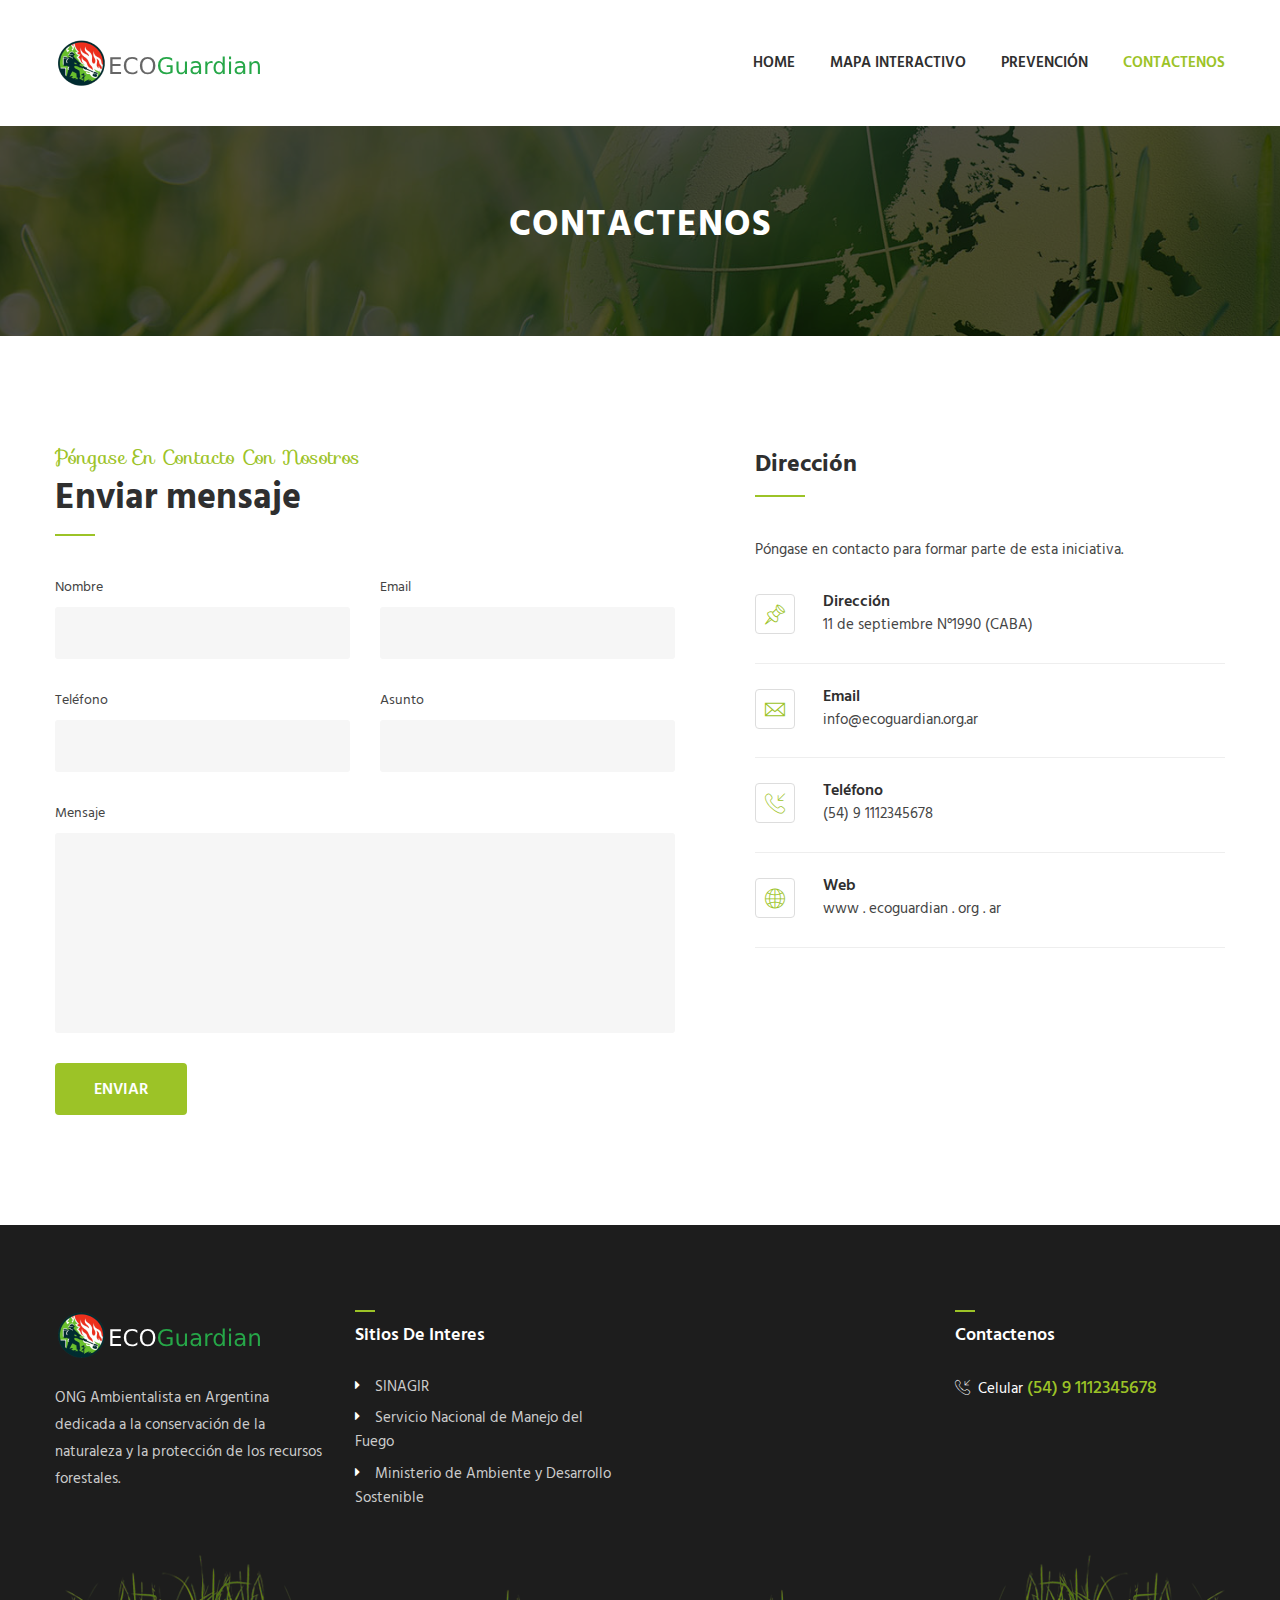
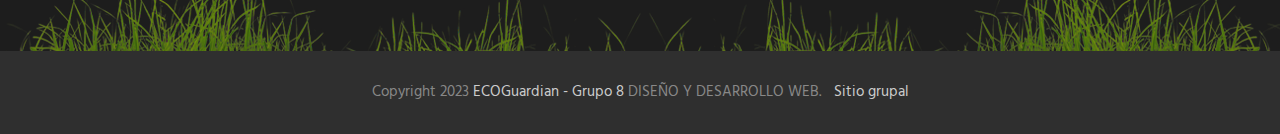
<file: contact.html>
<!DOCTYPE html>
<html>

<head>
<meta charset="utf-8">
<title>ECOGuardian - Concientizaci&oacute;n sobre Incendios Forestales</title>
<link href="css/bootstrap.css" rel="stylesheet">
<link href="css/style.css" rel="stylesheet">
<link href="css/responsive.css" rel="stylesheet">

<link rel="shortcut icon" href="images/favicon.png" type="image/x-icon">
<link rel="icon" href="images/favicon.png" type="image/x-icon">

<meta http-equiv="X-UA-Compatible" content="IE=edge">
<meta name="viewport" content="width=device-width, initial-scale=1.0, maximum-scale=1.0, user-scalable=0">
<!--[if lt IE 9]><script src="https://cdnjs.cloudflare.com/ajax/libs/html5shiv/3.7.3/html5shiv.js"></script><![endif]-->
<!--[if lt IE 9]><script src="js/respond.js"></script><![endif]-->
</head>

<body>

<div class="page-wrapper">
 	
    <div class="preloader"></div>
 	
    <header class="main-header">
    	<div class="main-box">
        	<div class="auto-container">
            	<div class="outer-container clearfix">
                    <div class="logo-box">
                        <div class="logo"><a href="index.html"><img src="images/logoeco.png" alt=""></a></div>
                    </div>
                    
                    <div class="nav-outer clearfix">
                        <nav class="main-menu">
                            <div class="navbar-header">
                                <button type="button" class="navbar-toggle" data-toggle="collapse" data-target=".navbar-collapse">
                                    <span class="icon-bar"></span>
                                    <span class="icon-bar"></span>
                                    <span class="icon-bar"></span>
                                </button>
                            </div>
                            
                            <div class="navbar-collapse collapse clearfix">
                                <ul class="navigation clearfix">
                                    <li><a href="index.html">Home</a></li>
                                    <li><a href="mapa.html">Mapa Interactivo</a></li>
                                    <li><a href="prevencion.html">Prevenci&oacute;n</a></li>
                                   	<li class="current"><a href="contact.html">Contactenos</a></li>
                                 </ul>
                            </div>
                        </nav>
                        
                    </div>
                    
            	</div>    
            </div>
        </div>
    
    </header>
    
    <section class="page-title" style="background-image:url(images/background/5.jpg);">
    	<div class="auto-container">
        	<div class="inner-box">
                <h1>CONTACTENOS</h1>
            </div>
        </div>
    </section>
    
    <section class="contact-section">
    	<div class="auto-container">
        	<div class="row clearfix">
            	
                <div class="form-column col-md-7 col-sm-12 col-xs-12">
                	<div class="column-inner">
                        <div class="sec-title">
                            <div class="title">P&oacute;ngase en contacto con nosotros</div>
                            <h2>Enviar mensaje</h2>
                        </div>
                    
                        <div class="contact-form ">
                            <form method="post" action="#" id="contact-form">
                                <div class="row clearfix">
                                    <div class="col-md-6 col-sm-6 col-xs-12 form-group">
                                        <label>Nombre</label>
                                        <input type="text" name="username" placeholder="" required>
                                    </div>
    
                                    <div class="col-md-6 col-sm-6 col-xs-12 form-group">
                                        <label>Email</label>
                                        <input type="email" name="email" placeholder="" required>
                                    </div>
                                    
                                    <div class="col-md-6 col-sm-6 col-xs-12 form-group">
                                        <label>Tel&eacute;fono</label>
                                        <input type="text" name="phone" placeholder="" required>
                                    </div>
                                    
                                    <div class="col-md-6 col-sm-6 col-xs-12 form-group">
                                        <label>Asunto</label>
                                        <input type="text" name="subject" placeholder="" required>
                                    </div>
    
                                    <div class="col-lg-12 col-md-12 col-sm-12 col-xs-12 form-group">
                                        <label>Mensaje</label>
                                        <textarea name="message" placeholder=""></textarea>
                                    </div>
    
                                    <div class="col-lg-12 col-md-12 col-sm-12 col-xs-12 form-group">
                                        <button class="theme-btn btn-style-two" type="submit" name="submit-form">enviar</button>
                                    </div>
    
                                </div>
                            </form>
    
                        </div>
                    </div>
                </div>
                
                <div class="info-column col-md-5 col-sm-12 col-xs-12">
                	<h2>Direcci&oacute;n</h2>
                    <div class="text">P&oacute;ngase en contacto para formar parte de esta iniciativa.</div>
                    <ul class="list-style-one">
                    	<li>
                        	<span class="icon flaticon-pin"></span>
                            <h3>Direcci&oacute;n</h3>
                            <div class="text-info">11 de septiembre N°1990 (CABA)</div>
                        </li>
                        <li>
                        	<span class="icon flaticon-e-mail-envelope"></span>
                            <h3>Email</h3>
                            <div class="text-info">info@ecoguardian.org.ar</div>
                        </li>
                        <li>
                        	<span class="icon flaticon-technology-1"></span>
                            <h3>Tel&eacute;fono</h3>
                            <div class="text-info">(54) 9 1112345678</div>
                        </li>
                        <li>
                        	<span class="icon flaticon-earth-grid-symbol"></span>
                            <h3>Web</h3>
                            <div class="text-info">www . ecoguardian . org . ar</div>
                        </li>
                    </ul>
                </div>
                
            </div>
        </div>
    </section>
    
    <footer class="main-footer">
    	<div class="auto-container">
        
            <div class="widgets-section">
            	<div class="row clearfix">
                
                	<div class="big-column col-md-6 col-sm-12 col-xs-12">
                    	<div class="row clearfix">
						
                        	<div class="footer-column col-md-6 col-sm-6 col-xs-12">
                            	<div class="footer-widget logo-widget">
                                	<div class="footer-logo"><figure><a href="index.html"><img src="images/logoeco-footer.png" alt=""></a></figure></div>
                                    <div class="widget-content">
                                    	<div class="text">ONG Ambientalista en Argentina dedicada a la conservación de la naturaleza y la protección de los recursos forestales.</div>
									</div>
                                </div>
                            </div>
                        
                        	<div class="footer-column col-md-6 col-sm-6 col-xs-12">
                            	<div class="footer-widget links-widget">
                                	<h2>Sitios de Interes</h2>
                                    <ul class="links">
                                    	<li><a href="https://www.argentina.gob.ar/sinagir/incendio-forestal" target="_blank">SINAGIR</a></li>
                                        <li><a href="https://www.argentina.gob.ar/ambiente/manejo-del-fuego" target="_blank">Servicio Nacional de Manejo del Fuego</a></li>
                                        <li><a href="https://www.argentina.gob.ar/ambiente" target="_blank">Ministerio de Ambiente y Desarrollo Sostenible</a></li>
                                    </ul>
                                </div>
                            </div>
                        
                        </div>
                    </div>
                    
                	<div class="big-column col-md-6 col-sm-12 col-xs-12">
                    	<div class="row clearfix">
						
                        	<div class="footer-column col-md-6 col-sm-6 col-xs-12"></div>
                        
                        	<div class="footer-column col-md-6 col-sm-6 col-xs-12">
                            	<div class="footer-widget contact-widget">
                                	<h2>Contactenos</h2>
                                    <div class="contact-number"><span class="flaticon-technology-1"></span>&ensp;Celular <span class="number"> (54) 9 1112345678</span></div>
                                </div>
                            </div>
                        
                        
                        </div>
                    </div>
                    
                </div>
            </div>
            
        </div>
        
        <div class="footer-bottom">
            <div class="auto-container">
                <div class="copyright">Copyright 2023 <span>ECOGuardian - Grupo 8</span> DISE&Ntilde;O Y DESARROLLO WEB.</div>
                <a href="https://mtoschiuade.github.io/sitioequipo4/" target="_blank">Sitio grupal</a>
            </div>
        </div>
        
    </footer>
    
</div>

<div class="scroll-to-top scroll-to-target" data-target="html"><span class="fa fa-arrow-up"></span></div>

<script src="js/jquery.js"></script> 
<script src="js/bootstrap.min.js"></script>
<script src="js/jquery.fancybox.pack.js"></script>
<script src="js/jquery.fancybox-media.js"></script>
<script src="js/owl.js"></script>
<script src="js/wow.js"></script>
<script src="js/appear.js"></script>
<script src="js/validate.js"></script>
<script src="js/script.js"></script>

</body>

</html>
</file>
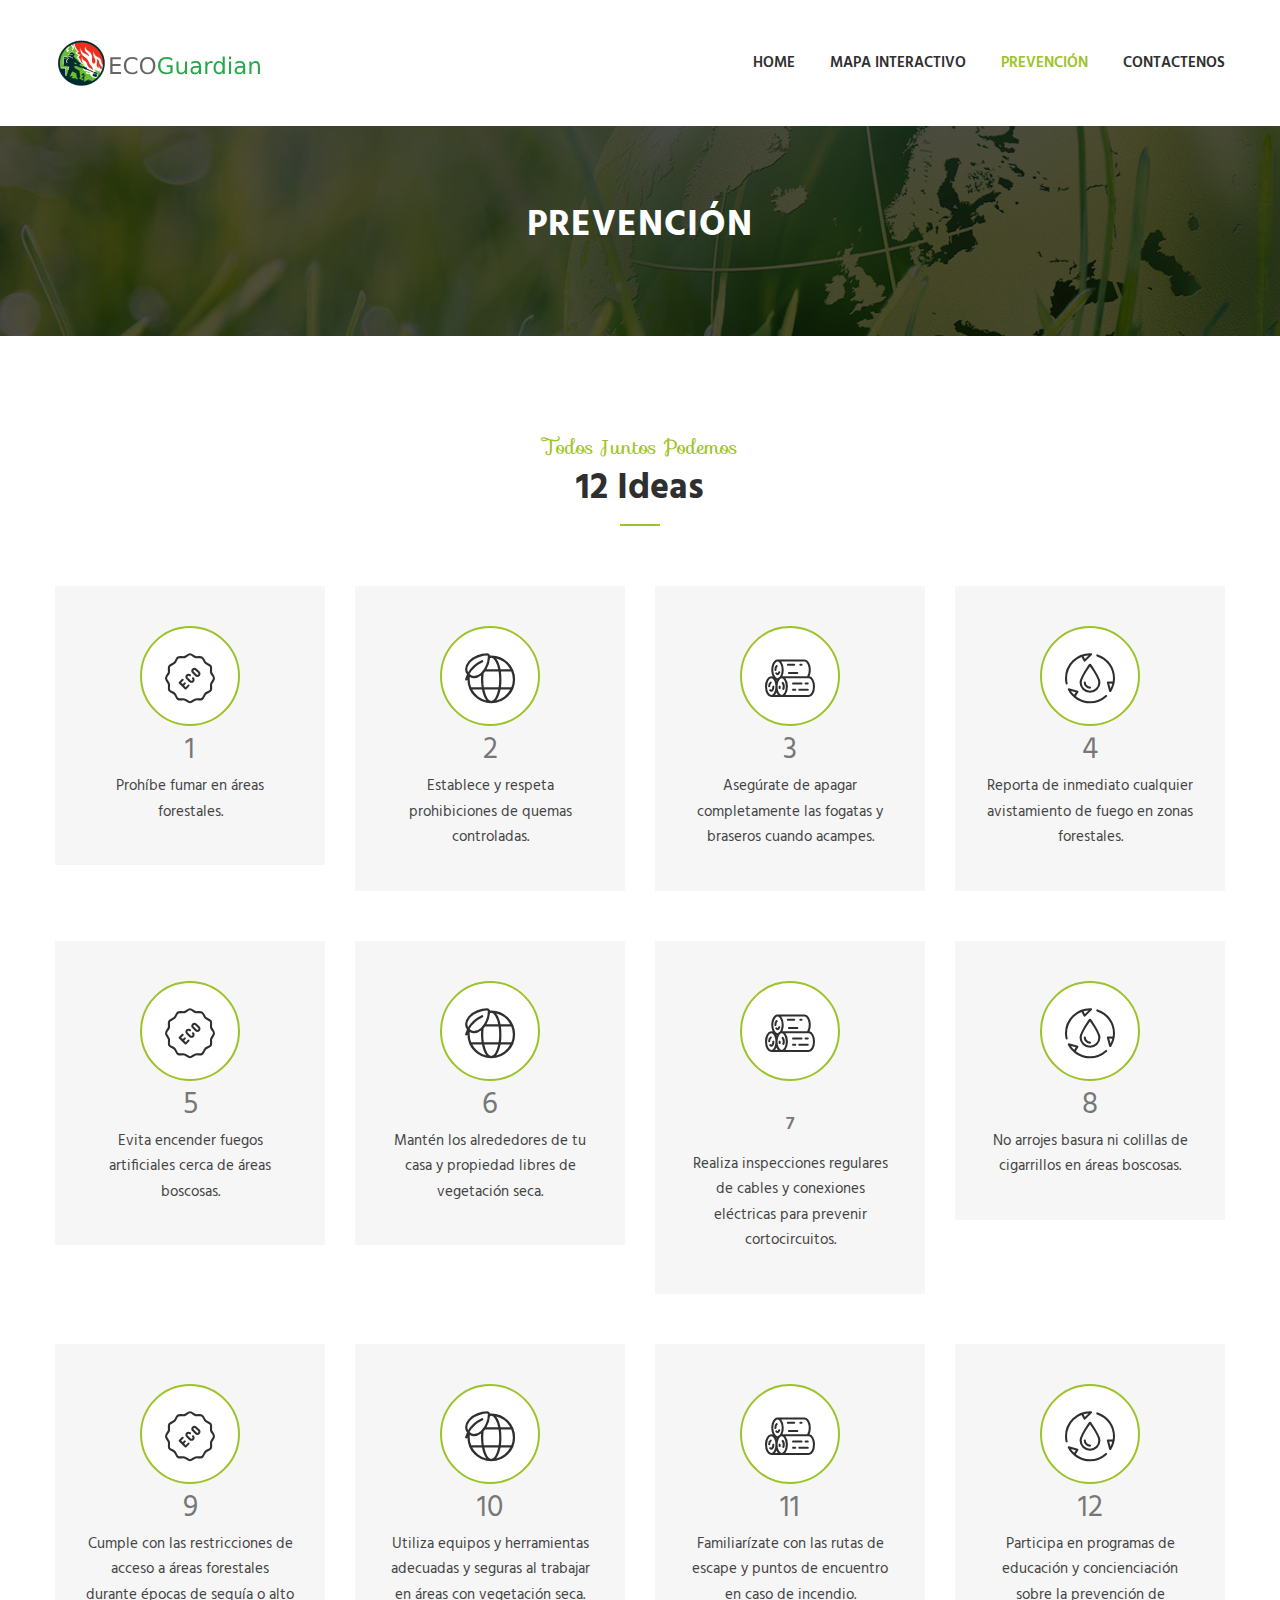
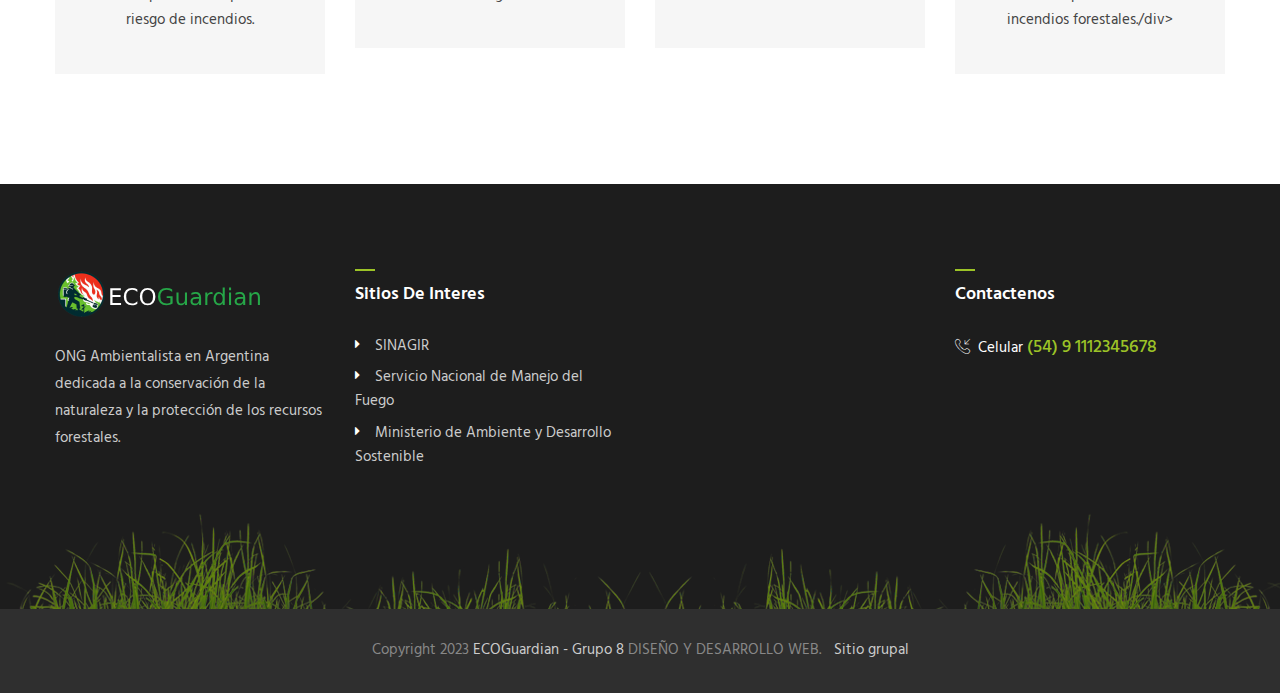
<file: prevencion.html>
<!DOCTYPE html>
<html>

<head>
<meta charset="utf-8">
<title>ECOGuardian - Concientizaci&oacute;n sobre Incendios Forestales</title>

<link href="css/bootstrap.css" rel="stylesheet">
<link href="css/style.css" rel="stylesheet">
<link href="css/responsive.css" rel="stylesheet">

<link rel="shortcut icon" href="images/favicon.png" type="image/x-icon">
<link rel="icon" href="images/favicon.png" type="image/x-icon">

<meta http-equiv="X-UA-Compatible" content="IE=edge">
<meta name="viewport" content="width=device-width, initial-scale=1.0, maximum-scale=1.0, user-scalable=0">
<!--[if lt IE 9]><script src="https://cdnjs.cloudflare.com/ajax/libs/html5shiv/3.7.3/html5shiv.js"></script><![endif]-->
<!--[if lt IE 9]><script src="js/respond.js"></script><![endif]-->
</head>

<body>

<div class="page-wrapper">
 	
    <div class="preloader"></div>
 	
    <header class="main-header">
    	<div class="main-box">
        	<div class="auto-container">
            	<div class="outer-container clearfix">
                    <div class="logo-box">
                        <div class="logo"><a href="index.html"><img src="images/logoeco.png" alt=""></a></div>
                    </div>
                    
                    <div class="nav-outer clearfix">
                        <nav class="main-menu">
                            <div class="navbar-header">
                                <button type="button" class="navbar-toggle" data-toggle="collapse" data-target=".navbar-collapse">
                                    <span class="icon-bar"></span>
                                    <span class="icon-bar"></span>
                                    <span class="icon-bar"></span>
                                </button>
                            </div>
                            
                            <div class="navbar-collapse collapse clearfix">
                                <ul class="navigation clearfix">
                                    <li><a href="index.html">Home</a></li>
                                    <li><a href="mapa.html">Mapa Interactivo</a></li>
                                    <li class="current"><a href="#">Prevenci&oacute;n</a></li>
                                   	<li><a href="contact.html">Contactenos</a></li>
                                 </ul>
                            </div>
                        </nav>
                        
                    </div>
            	</div>    
            </div>
        </div>
    
    </header>
    
    <section class="page-title" style="background-image:url(images/background/5.jpg);">
    	<div class="auto-container">
        	<div class="inner-box">
                <h1>PREVENCI&Oacute;N</h1>
            </div>
        </div>
    </section>
    
    <section class="services-section-two">
    	<div class="auto-container">
            <div class="sec-title centered">
            	<div class="title">Todos juntos podemos</div>
                <h2>12 Ideas</h2>
            </div>
            <div class="row clearfix">
            	<div class="services-block-six col-lg-3 col-md-4 col-sm-6 col-xs-12">
                	<div class="inner-box">
                    	<div class="icon-box">
                        	<span class="icon flaticon-nature"></span>
                        </div>
                        <h2>1</h2>
                        <div class="text">Proh&iacute;be fumar en &aacute;reas forestales.</div>
                    </div>
                </div>
                
            	<div class="services-block-six col-lg-3 col-md-4 col-sm-6 col-xs-12">
                	<div class="inner-box">
                    	<div class="icon-box">
                        	<span class="icon flaticon-eco-world"></span>
                        </div>
                        <h2>2</h2>
                        <div class="text">Establece y respeta prohibiciones de quemas controladas.</div>
                    </div>
                </div>
                
            	<div class="services-block-six col-lg-3 col-md-4 col-sm-6 col-xs-12">
                	<div class="inner-box">
                    	<div class="icon-box">
                        	<span class="icon flaticon-nature-2"></span>
                        </div>
                        <h2>3</h2>
                        <div class="text">Asegúrate de apagar completamente las fogatas y braseros cuando acampes.</div>
                    </div>
                </div>
                
            	<div class="services-block-six col-lg-3 col-md-4 col-sm-6 col-xs-12">
                	<div class="inner-box">
                    	<div class="icon-box">
                        	<span class="icon flaticon-recycle"></span>
                        </div>
                        <h2>4</h2>
                        <div class="text">Reporta de inmediato cualquier avistamiento de fuego en zonas forestales.</div>
                    </div>
                </div>
                
            </div>

            <div class="row clearfix">
            	<div class="services-block-six col-lg-3 col-md-4 col-sm-6 col-xs-12">
                	<div class="inner-box">
                    	<div class="icon-box">
                        	<span class="icon flaticon-nature"></span>
                        </div>
                        <h2>5</h2>
                        <div class="text">Evita encender fuegos artificiales cerca de &aacute;reas boscosas.</div>
                    </div>
                </div>
                
            	<div class="services-block-six col-lg-3 col-md-4 col-sm-6 col-xs-12">
                	<div class="inner-box">
                    	<div class="icon-box">
                        	<span class="icon flaticon-eco-world"></span>
                        </div>
                        <h2>6</h2>
                        <div class="text">Mant&eacute;n los alrededores de tu casa y propiedad libres de vegetaci&oacute;n seca.</div>
                    </div>
                </div>
                
            	<div class="services-block-six col-lg-3 col-md-4 col-sm-6 col-xs-12">
                	<div class="inner-box">
                    	<div class="icon-box">
                        	<span class="icon flaticon-nature-2"></span>
                        </div>
                        <h3>7</h3>
                        <div class="text">Realiza inspecciones regulares de cables y conexiones el&eacute;ctricas para prevenir cortocircuitos.</div>
                    </div>
                </div>
                
            	<div class="services-block-six col-lg-3 col-md-4 col-sm-6 col-xs-12">
                	<div class="inner-box">
                    	<div class="icon-box">
                        	<span class="icon flaticon-recycle"></span>
                        </div>
                        <h2>8</h2>
                        <div class="text">No arrojes basura ni colillas de cigarrillos en &aacute;reas boscosas.</div>
                    </div>
                </div>
                
            </div>

            <div class="row clearfix">
            	<div class="services-block-six col-lg-3 col-md-4 col-sm-6 col-xs-12">
                	<div class="inner-box">
                    	<div class="icon-box">
                        	<span class="icon flaticon-nature"></span>
                        </div>
                        <h2>9</h2>
                        <div class="text">Cumple con las restricciones de acceso a &aacute;reas forestales durante &eacute;pocas de sequ&iacute;a o alto riesgo de incendios.</div>
                    </div>
                </div>
                
            	<div class="services-block-six col-lg-3 col-md-4 col-sm-6 col-xs-12">
                	<div class="inner-box">
                    	<div class="icon-box">
                        	<span class="icon flaticon-eco-world"></span>
                        </div>
                        <h2>10</h2>
                        <div class="text">Utiliza equipos y herramientas adecuadas y seguras al trabajar en &aacute;reas con vegetaci&oacute;n seca.</div>
                    </div>
                </div>
                
            	<div class="services-block-six col-lg-3 col-md-4 col-sm-6 col-xs-12">
                	<div class="inner-box">
                    	<div class="icon-box">
                        	<span class="icon flaticon-nature-2"></span>
                        </div>
                        <h2>11</h2>
                        <div class="text">Familiar&iacute;zate con las rutas de escape y puntos de encuentro en caso de incendio.</div>
                    </div>
                </div>
                
            	<div class="services-block-six col-lg-3 col-md-4 col-sm-6 col-xs-12">
                	<div class="inner-box">
                    	<div class="icon-box">
                        	<span class="icon flaticon-recycle"></span>
                        </div>
                        <h2>12</h2>
                        <div class="text">Participa en programas de educaci&oacute;n y concienciaci&oacute;n sobre la prevenci&oacute;n de incendios forestales./div>
                    </div>
                </div>
                
            </div>
        </div>
    </section>
    
    <footer class="main-footer">
    	<div class="auto-container">
        
            <div class="widgets-section">
            	<div class="row clearfix">
                
                	<div class="big-column col-md-6 col-sm-12 col-xs-12">
                    	<div class="row clearfix">
						
                        	<div class="footer-column col-md-6 col-sm-6 col-xs-12">
                            	<div class="footer-widget logo-widget">
                                	<div class="footer-logo"><figure><a href="index.html"><img src="images/logoeco-footer.png" alt=""></a></figure></div>
                                    <div class="widget-content">
                                    	<div class="text">ONG Ambientalista en Argentina dedicada a la conservación de la naturaleza y la protección de los recursos forestales.</div>
									</div>
                                </div>
                            </div>
                        
                        	<div class="footer-column col-md-6 col-sm-6 col-xs-12">
                            	<div class="footer-widget links-widget">
                                	<h2>Sitios de Interes</h2>
                                    <ul class="links">
                                    	<li><a href="https://www.argentina.gob.ar/sinagir/incendio-forestal" target="_blank">SINAGIR</a></li>
                                        <li><a href="https://www.argentina.gob.ar/ambiente/manejo-del-fuego" target="_blank">Servicio Nacional de Manejo del Fuego</a></li>
                                        <li><a href="https://www.argentina.gob.ar/ambiente" target="_blank">Ministerio de Ambiente y Desarrollo Sostenible</a></li>
                                    </ul>
                                </div>
                            </div>
                        
                        </div>
                    </div>
                    
                	<div class="big-column col-md-6 col-sm-12 col-xs-12">
                    	<div class="row clearfix">
						
                        	<div class="footer-column col-md-6 col-sm-6 col-xs-12"></div>
                        
                        	<div class="footer-column col-md-6 col-sm-6 col-xs-12">
                            	<div class="footer-widget contact-widget">
                                	<h2>Contactenos</h2>
                                    <div class="contact-number"><span class="flaticon-technology-1"></span>&ensp;Celular <span class="number">(54) 9 1112345678</span></div>
                                </div>
                            </div>
                        
                        </div>
                    </div>
                    
                </div>
            </div>
            
        </div>
        
        <div class="footer-bottom">
            <div class="auto-container">
                <div class="copyright">Copyright 2023 <span>ECOGuardian - Grupo 8</span> DISE&Ntilde;O Y DESARROLLO WEB.</div>
                <a href="https://mtoschiuade.github.io/sitioequipo4/" target="_blank">Sitio grupal</a>
            </div>
        </div>
        
    </footer>
    
</div>

<div class="scroll-to-top scroll-to-target" data-target="html"><span class="fa fa-arrow-up"></span></div>

<script src="js/jquery.js"></script> 
<script src="js/bootstrap.min.js"></script>
<script src="js/jquery.fancybox.pack.js"></script>
<script src="js/jquery.fancybox-media.js"></script>
<script src="js/owl.js"></script>
<script src="js/wow.js"></script>
<script src="js/appear.js"></script>
<script src="js/script.js"></script>

</body>
</html>
</file>
<file: css/responsive.css>
/* GreenWave HTML Template*/

@media only screen and (max-width: 1800px){
	.services-section-two.left-side-img:before{
		display:none;	
	}
	
}

@media only screen and (max-width: 1600px){
	.services-section:after{
		display:none;	
	}
	
}

@media only screen and (max-width: 1340px){

	.page-wrapper{
		overflow:hidden;	
	}
	
	.events-section .owl-nav .owl-prev{
		left:-40px;
	}
	
	.events-section .owl-nav .owl-next{
		right:-40px;
	}
	
	.services-section:after{
		display:none;
	}
	
}

@media only screen and (max-width: 1140px){
	
	.main-header{
		position:relative;
		margin:0px !important;
	}
	
	.page-wrapper{
		overflow:hidden;	
	}
	
	.fullwidth-section .section-outer .content-column .content h2{
		font-size:26px;
	}
	
	.fullwidth-section .section-outer .content-column{
		padding-left:30px;
	}
	
	.volunter-member .inner-box .content-column .inner-column{
		padding:15px 10px 10px 10px;
	}
	
	.event-block .inner-box .content-column .inner{
		padding:20px 10px 58px;
	}
	
	.environment-section .content-column .content-inner{
		margin-right:0px;
	}
	
	.sidebar-page-container .sidebar-side .sidebar{
		padding-left:0px;
	}
	
	.contact-section .form-column .column-inner{
		padding-right:0px;
	}
	
	.main-menu .navigation > li{
		margin-left:20px;	
	}
	
}

@media only screen and (min-width: 768px){
	.main-menu .navigation > li > ul,
	.main-menu .navigation > li > ul > li > ul{
		display:block !important;
		visibility:hidden;
		opacity:0;
	}
}

@media only screen and (max-width: 1023px){
	
	.main-header .main-box .logo-box {
		position:relative;
		left:0px;
		top:0px;
		right:0px;
		bottom:0px;
		margin:0px;
		text-align:left;
	}
	
	.main-header .main-box .outer-container{
		padding-left:0px;	
	}
	
	.main-header .nav-toggler{
		display:block;
	}
	
	.main-header .btn-outer,
	.services-section-two:before{
		display:none;
	}
	
	.fullwidth-section .section-outer .image-column{
		position:relative;
		background-image:none !important;
	}
	
	.fullwidth-section .section-outer .image-column,
	.fullwidth-section .section-outer .content-column{
		width:100%;
	}
	
	.fullwidth-section .section-outer .image-column .hidden-image,
	.header-type-one .search-box-outer{
		display:block;
	}
	
	.fullwidth-section .section-outer .content-column{
		padding:50px 15px 50px 15px;
	}
	
	.fullwidth-section .section-outer .content-column .content{
		max-width:100%;
	}
	
	.main-slider h2{
		font-size:46px;
	}
	
	.main-slider .text br{
		display:none;
	}
	
	.main-slider .text{
		font-size:16px;
	}
	
	.services-section .left-column .services-block:nth-child(1),
	.services-section .left-column .services-block:nth-child(3){
		margin-left:0px;
	}
	
	.services-section .right-column .services-block:nth-child(2){
		margin-left:0px;
	}
	
	.services-section .bulb-box{
		position:relative;
		bottom:0px;
	}
	
	.services-block .inner-box{
		max-width:100%;
	}
	
	.volunter-member .inner-box .content-column .inner-column,
	.event-block .inner-box .content-column .inner{
		padding-top:30px;
		padding-bottom:30px;
	}
	
	.testimonial-section .title-column,
	.subscribe-section .text,
	.subscribe-section h2{
		text-align:center;
	}
	
	.testimonial-section .sec-title h2:after{
		left:50%;
		margin-left:-20px;
	}
	
	.cal-to-action-section h2{
		font-size:40px;
	}
	
	.main-header .nav-toggler button{
		left:11px;
	}
	
}

@media only screen and (max-width: 767px){
	
	.header-upper .logo-outer {
		position:relative;
		left:0px;
		top:0px;
		right:0px;
		bottom:0px;
		width:100%;
		margin:0px;
	}
	
	.main-header .header-top .top-right,
	.main-header .header-top .top-left{
		width:100%;	
		text-align:center;
	}
	
	.main-header .header-top .top-right ul,
	.main-header .header-top .top-left ul,
	.header-top .top-right ul{
		text-align:center;
		width:100%;
		padding:0px;	
	}
	
	.sec-title h2{
		font-size:24px;	
	}
	
	.main-menu .collapse {
	   max-height:300px;
		overflow:auto;
		float:none;
		width:100%;
		padding:10px 0px 0px;
		border:none;
		margin:0px 0px 15px;
		-ms-border-radius:3px;
		-moz-border-radius:3px;
		-webkit-border-radius:3px;
		-o-border-radius:3px;
		border-radius:3px;
		box-shadow:none;
   }
   
	.main-menu .collapse.in,
	.main-menu .collapsing{
		padding:0px 0px 0px;
		border:none;
		margin:0px 0px 15px;
		-ms-border-radius:3px;
		-moz-border-radius:3px;
		-webkit-border-radius:3px;
		-o-border-radius:3px;
		border-radius:3px;
		box-shadow:none;	
	}
	
	.main-menu .navbar-header{
		position:relative;
		float:none;
		display:block;
		text-align:right;
		width:100%;
		padding:12px 0px;
		right:0px;
		z-index:12;
	}
	
	.main-menu .navbar-header .navbar-toggle{
		display:inline-block;
		z-index:12;
		border:1px solid #99cc00;
		float:none;
		margin:-2px 0px 0px 0px;
		border-radius:0px;
		background:#99cc00;
	}
	
	.main-menu .navbar-header .navbar-toggle .icon-bar{
		background:#ffffff;	
	}
	
	.main-menu .navbar-collapse > .navigation{
		float:none !important;
		margin:0px !important;
		width:100% !important;
		background:#2c2c2c;
		border:1px solid #ffffff;
		border-top:none;
	}
	
	.main-menu .navbar-collapse > .navigation > li{
		margin:0px !important;
		float:none !important;
		padding:0px !important;
		width:100%;
	}
	
	.main-menu .navigation > li > a,
	.main-menu .navigation > li > ul:before{
		border:none;	
	}
	
	.main-menu .navbar-collapse > .navigation > li > a{
		padding:10px 10px !important;
		border:none !important;
		font-weight:500;
	}
	
	.main-menu .navigation li.dropdown > a:after,
	.main-menu .navigation > li.dropdown > a:before,
	.main-menu .navigation > li > ul > li > a::before,
	.main-menu .navigation > li > ul > li > ul > li > a::before{
		color:#ffffff !important;
		right:15px;
		font-size:16px;
		display:none !important;
	}
	
	.main-menu .navbar-collapse > .navigation > li > ul,
	.main-menu .navbar-collapse > .navigation > li > ul > li > ul{
		position:relative;
		border:none;
		float:none;
		visibility:visible;
		opacity:1;
		display:none;
		margin:0px;
		left:auto !important;
		right:auto !important;
		top:auto !important;
		padding:0px;
		outline:none;
		width:100%;
		background:#2c2c2c;
		-webkit-border-radius:0px;
		-ms-border-radius:0px;
		-o-border-radius:0px;
		-moz-border-radius:0px;
		border-radius:0px;
		transition:none !important;
		-webkit-transition:none !important;
		-ms-transition:none !important;
		-o-transition:none !important;
		-moz-transition:none !important;
	}
		
	.main-menu .navbar-collapse > .navigation > li > ul,
	.main-menu .navbar-collapse > .navigation > li > ul > li > ul{
		/*border-top:1px solid rgba(255,255,255,1) !important;*/
	}
	
	.main-menu .navbar-collapse > .navigation > li,
	.main-menu .navbar-collapse > .navigation > li > ul > li,
	.main-menu .navbar-collapse > .navigation > li > ul > li > ul > li{
		border-top:1px solid rgba(255,255,255,1) !important;
		border-bottom:none;
		opacity:1 !important;
		top:0px !important;
		left:0px !important;
		visibility:visible !important;
	}
	
	.main-menu .navbar-collapse > .navigation > li:first-child{
		border:none;	
	}
	
	.main-menu .navbar-collapse > .navigation > li > a,
	.main-menu .navbar-collapse > .navigation > li > ul > li > a,
	.main-menu .navbar-collapse > .navigation > li > ul > li > ul > li > a{
		padding:12px 20px 10px !important;
		line-height:22px;
		color:#ffffff;
		background:#2c2c2c;
		text-align:left;
		font-size:16px;
	}
	
	.main-menu .navbar-collapse > .navigation > li > a:hover,
	.main-menu .navbar-collapse > .navigation > li > a:active,
	.main-menu .navbar-collapse > .navigation > li > a:focus{
		background:#99cc00;
	}
	
	.main-menu .navbar-collapse > .navigation > li:hover > a,
	.main-menu .navbar-collapse > .navigation > li > ul > li:hover > a,
	.main-menu .navbar-collapse > .navigation > li > ul > li > ul > li:hover > a,
	.main-menu .navbar-collapse > .navigation > li.current > a,

	.main-menu .navbar-collapse > .navigation > li.current-menu-item > a{
		background:#2c2c2c;
		color:#ffffff !important;
	}
	
	.main-menu .navbar-collapse > .navigation li.dropdown .dropdown-btn,
	.header-style-two .nav-outer .btn-outer{
		display:block;
	}
	
	.main-menu .navbar-collapse > .navigation li.dropdown:after,
	.main-menu .navigation > li > ul:before,
	.main-slider .bordered-layer{
		display:none !important;	
	}
	
	.main-header .nav-outer{
		width:100%;
		top:-2px;
	}
	
	.main-header .main-box .logo-box{
		float:none;
		text-align:center;
		padding-bottom:15px;
	}
	
	.main-header .btn-outer,
	.main-header.fixed-header .btn-outer{
		display: block;
		left: 0px;
		position: relative;
		top: 0px !important;
		margin: 0px;
		text-align: left;
		z-index: 15;
		width:150px;
		float: none;
		margin-bottom: -45px;
		padding: 0px !important;
	}
	
	.main-header.fixed-header .btn-outer{
		top:85px;
	}
	
	.header-style-two .outer-container{
		padding:0px;
	}
	
	.main-slider h2{
		font-size:30px;
	}
	
	.main-header.fixed-header .main-box,
	.main-header.header-style-two.fixed-header .header-lower{
		position:relative;
		border-bottom:none;
		z-index:999;
		opacity:1;
		visibility:visible;
		-ms-animation: none;
		-moz-animation: none;
		-o-animation: none;
		-webkit-animation: none;
		animation: none;	
	}
	
	.main-header .header-top .search-box-outer .dropdown-menu{
		left:0px;
	}
	
	.main-header .header-top .top-left ul li,
	.main-header .header-top .search-box-outer,
	.header-top .social-icon{
		float:none;
		border:none !important;
		display:inline-block;
	}
	
	.cal-to-action-section h3{
		font-size:22px;
	}
	
	.gallery-section .sec-title .pull-right{
		width:100%;
	}
	
	.services-block:last-child{
		margin-bottom:70px;
	}
	
	.gallery-section .filters li,
	.project-tab .product-tab-btns .p-tab-btn{
		margin-left:0px;
		margin-right:20px;
	}
	
	.gallery-section .filters{
		margin-bottom:0px;
		margin-top:10px;
	}
	
	.event-block .inner-box .content-column .inner h3{
		font-size:26px;
		line-height:1.4em;
	}
	
	.subscribe-section h2{
		font-size:30px;
	}
	
	.main-slider h2 br,
	.sec-title .text br{
		display:none;
	}
	
	.header-style-two .logo-box{
		position:relative;
	}
	
	.services-block-two .inner-box .icon-box,
	.sidebar-page-container .comments-area .comment-box .author-thumb{
		position:relative;
		margin-bottom:12px;
	}
	
	.services-block-two .inner-box,
	.sidebar-page-container .comments-area .comment{
		padding-left:0px;
	}
	
	.header-style-two .header-lower .left-btn{
		position:relative;
		width:100%;
		z-index:10;
		margin-top:-46px;
		padding-top:0px !important;
		padding-bottom:12px !important;
	}
	
	.header-style-two .header-lower .left-btn .nav-toggler{
		float:right;
	}
	
	.header-style-two .header-lower .right-info{
		position:relative;
		z-index:12;
		width:80px;
		padding:0px !important;
	}
	
	.header-style-two .header-lower .search-box-outer .dropdown-menu{
		top:56px;
	}
	
	.project-tab .tab-btns-box{
		width:100%;
	}
	
	.project-tab .product-tab-btns{
		text-align:left;
		padding-top:0px;
	}
	
	.services-block-three .inner-box{
		padding-right:0px;
		text-align:center;
	}
	
	.services-block-three .inner-box .icon-box{
		position:relative;
		margin-bottom:15px;
	}
	
	.services-block-four .inner-box{
		padding-left:0px;
		text-align:center;
	}
	
	.services-block-four .inner-box .icon-box{
		position:relative;
		margin-bottom:15px;
	}
	
	.news-style-two .inner-box .lower-content h3{
		font-size:26px;
	}
	
	.blog-single .news-style-two .text blockquote{
		margin-left:0px;
	}
	
	.blog-single .news-style-two .text blockquote:before{
		display:none;
	}
	
	.blog-single .news-style-two .text blockquote br{
		display:none;
	}
	
}

@media only screen and (max-width: 599px){
	
	.main-slider .text{
		font-size:14px;
	}
	
	.main-slider h2,
	.news-style-two .inner-box .lower-content h3{
		font-size:22px;
	}
	
	.fullwidth-section .section-outer .content-column .donate-info,
	.fullwidth-section .section-outer .content-column .donate-bar{
		width:100%;
		float:left;
		max-width:none;
	}
	
	.counter-section .counter-inner .icons-box{
		padding-left:20px;
		padding-right:20px;
	}
	
	.counter-section .counter-inner .icons-box .icon{
		margin-left:20px;
		margin-right:20px;
	}
	
	.counter-section .counter-inner h2{
		font-size:26px;
	}
	
	.cal-to-action-section h2{
		font-size:30px;
	}
	
	.sec-title h2 span br{
		display:none;
	}
	
	.team-member .inner-box .content{
		margin-left:25px;
		margin-right:25px;
	}
	
	.list-style-one li .icon{
		position:relative;
		margin-bottom:15px;
	}
	
	.list-style-one li{
		padding-left:0px;
	}
	
}

@media only screen and (max-width: 479px) {
	
	.main-header .search-box-outer .dropdown-menu{
		top:40px;	
	}
	
	.main-header .nav-toggler{
		top:0px;
	}
	
	.main-header .search-box-outer .dropdown-menu{
		right:-50px;
	}
	
	.main-slider .title,
	.content-section .title{
		font-size:16px;
	}
	
	.main-slider .text{
		font-size:14px;
	}
	
	.main-slider h2,
	.content-section h3,
	.content-section h3 span{
		font-size:22px;
	}
	
	.main-slider h2.larger-text{
		font-size:18px;
	}
	
	.subscribe-section .text{
		font-size:24px;
	}
	
	.page-title h1{
		font-size:30px;
	}
	
	.environment-section .content-column .content-inner .icons-block .icon{
		margin-right:30px;
		font-size:40px;
	}
	
	.environment-section .image-column .large-image{
		margin-right:0px;
		margin-bottom:12px;
	}
	
	.environment-section .image-column .large-image img,
	.environment-section .image-column .small-image img,
	.environment-section .image-column .small-image{
		width:100%;
		margin:0px;
	}
	
	.hidden-bar{
		width:300px;
	}
	
	.hidden-bar-wrapper{
		padding-left:15px;
		padding-right:15px;
	}
	
}
</file>
<file: css/style.css>
/* GreenWave HTML Template*/

/************ TABLE OF CONTENTS ***************
1. Fonts
2. Reset
3. Global
4. Main Header / Style Two / Style Three
5. Main Slider
6. Content Section
7. Counter Section
8. Fullwidth Section
9. Services Section
10. Call To Action Section
11. Gallery Section
12. Volunter Section
13. Events Section
14. Clients Section
15. Testimonial Section
16. News Section
17. Subscribe Section
18. Main Footer
19. Environment Section
20. Project Section
21. Volunter Section
22. Page Title
23. Team Section
24. Blog Page
25. Blog Single Section
26. Contact Map
27. Contact Form

**********************************************/

@import url('https://fonts.googleapis.com/css?family=Hind:300,400,500,600,700|Sofia');

/*font-family: 'Hind', sans-serif;
font-family: 'Sofia', cursive;*/

@import url('font-awesome.css');
@import url('flaticon.css');
@import url('animate.css');
@import url('owl.css');
@import url('jquery.fancybox.css');

/*** 

====================================================================
	Reset
====================================================================

 ***/
* {
	margin:0px;
	padding:0px;
	border:none;
	outline:none;
}

/*** 

====================================================================
	Global Settings
====================================================================

 ***/

body {
	font-size:14px;
	color:#777777;
	line-height:1.7em;
	font-weight:400;
	background:#ffffff;
	-webkit-font-smoothing: antialiased;
	-moz-font-smoothing: antialiased;
	font-family: 'Hind', sans-serif;
}

a{
	text-decoration:none;
	cursor:pointer;
	color:#9cc327;
}

a:hover,a:focus,a:visited{
	text-decoration:none;
	outline:none;
}

h1,h2,h3,h4,h5,h6 {
	position:relative;
	font-weight:normal;
	margin:0px;
	background:none;
	line-height:1.6em;
	font-family: 'Hind', sans-serif;
}

input,button,select,textarea{
	font-family: 'Hind', sans-serif;
	
}

.theme_color{
	color:#9cc327;
}

p{
	position:relative;
	line-height:1.8em;	
}

.strike-through{
	text-decoration:line-through;	
}

.auto-container{
	position:static;
	max-width:1200px;
	padding:0px 15px;
	margin:0 auto;
}

.medium-container{
	max-width:850px;
}

.page-wrapper{
	position:relative;
	margin:0 auto;
	width:100%;
	min-width:300px;
}

.grey-bg{
	background-color:#f6f6f6;
}

ul,li{
	list-style:none;
	padding:0px;
	margin:0px;	
}

.theme-btn{
	display:inline-block;
	transition:all 0.3s ease;
	-moz-transition:all 0.3s ease;
	-webkit-transition:all 0.3s ease;
	-ms-transition:all 0.3s ease;
	-o-transition:all 0.3s ease;
}

.centered{
	text-align:center;	
}

/*List Style One*/

.list-style-one{
	position:relative;
}

.list-style-one li{
	position:relative;
	padding-left:68px;
	padding-bottom:25px;
	margin-bottom:25px;
	border-bottom:1px solid #eeeeee;
}

.list-style-one li .icon{
	position:absolute;
	left:0px;
	top:0px;
	width:40px;
	height:40px;
	color:#9cc327;
	line-height:40px;
	font-size:20px;
	border-radius:4px;
	text-align:center;
	display:inline-block;
	border:1px solid #dddddd;
}

.list-style-one li h3{
	position:relative;
	color:#2f2f2f;
	font-size:16px;
	font-weight:600;
	line-height:1em;
	margin-bottom:4px;
	text-transform:capitalize;
}

.list-style-one li .text-info{
	position:relative;
	color:#444444;
	font-size:15px;
}

/*Btn Style One*/

.btn-style-one{
	position:relative;
	line-height:24px;
	color:#ffffff;
	font-size:16px;
	font-weight:700;
	border-radius:5px;
	background:#9cc327;
	display:inline-block;
	padding:10px 34px 8px;
	text-transform:uppercase;
	border:2px solid #9cc327;
}

.btn-style-one:hover{
	background:none;
	color:#9cc327;
}

/*Btn Style Two*/

.btn-style-two{
	position:relative;
	line-height:24px;
	color:#ffffff;
	font-size:16px;
	font-weight:700;
	border-radius:4px;
	background:#9cc327;
	padding:13px 37px 11px;
	border:2px solid #9cc327;
	text-transform:uppercase;
}

.btn-style-two:hover{
	background:none;
	color:#9cc327;
	border:2px solid #9cc327;
}

/*Btn Style Three*/

.btn-style-three{
	position:relative;
	line-height:24px;
	color:#ffffff;
	font-size:16px;
	font-weight:700;
	border-radius:4px;
	background:none;
	padding:13px 37px 11px;
	border:2px solid #ffffff;
	text-transform:uppercase;
}

.btn-style-three:hover{
	background:#9cc327;
	color:#ffffff;
	border:2px solid #9cc327;
}

/*Btn Style Four*/

.btn-style-four{
	position:relative;
	padding:8px 26px 7px;
	line-height:24px;
	background:none;
	color:#2f2f2f;
	font-size:14px;
	font-weight:700;
	border-radius:4px;
	text-transform:uppercase;
	border:2px solid #2f2f2f;
}

.btn-style-four:hover{
	background:#9cc327;
	color:#ffffff;
	border-color:#9cc327;
}

/*** 

====================================================================
	Fancy Box
====================================================================

***/

.fancybox-next span,
.fancybox-prev span{
	background-image:none !important;
	width:44px !important;
	height:44px !important;
	line-height:44px !important;
	text-align:center;
}

.fancybox-next span:before,
.fancybox-prev span:before{
	content:'';
	position:absolute;
	font-family: 'FontAwesome';
	left:0px;
	top:0px;
	font-size:12px;
	width:44px !important;
	height:44px !important;
	line-height:44px !important;
	background-color:rgba(28,28,28,0.40) !important;
	color:#ffffff;
	visibility:visible;
	transition: all 300ms ease;
	-webkit-transition: all 300ms ease;
	-ms-transition: all 300ms ease;
	-o-transition: all 300ms ease;
	-moz-transition: all 300ms ease;
}

.fancybox-next span:before{
	content:'\f178';
}

.fancybox-prev span:before{
	content:'\f177';
}

.fancybox-next:hover span:before,
.fancybox-prev:hover span:before{
	background-color:#ffffff !important;
	color:#000000;	
}

.fancybox-type-image .fancybox-close{
	right:0px;
	top:0px;
	width:45px;
	height:45px;
	background:url(../images/icons/icon-cross.png) center center no-repeat;
	background-color:rgba(17,17,17,0.50) !important;	
}

.fancybox-type-image .fancybox-close:hover{
	background-color:#000000 !important;	
}

.fancybox-type-image .fancybox-skin{
	padding:0px !important;	
}


/*Social Icon One*/

.social-icon-one{
	position:relative;
	text-align:center;
}

.social-icon-one li{
	position:relative;
	margin:0px 2px;
	display:inline-block;
}

.social-icon-one li a{
	font-size:14px;
	width:34px;
	height:34px;
	display:inline-block;
	line-height:32px;
	color:#dbd7d7;
	text-align:center;
	border-radius:50%;
	border:2px solid #dbd7d7;
	-webkit-transition:all 300ms ease;
	-ms-transition:all 300ms ease;
	-o-transition:all 300ms ease;
	-moz-transition:all 300ms ease;
	transition:all 300ms ease;		
}

.social-icon-one li a:hover{
	color:#ffffff;
	border-color:#9cc327;
	background-color:#9cc327;
}

/*Social Icon Two*/

.social-icon-two{
	position:relative;
}

.social-icon-two li{
	position:relative;
	margin-right:5px;
	display:inline-block;
}

.social-icon-two li a{
	font-size:14px;
	width:34px;
	height:34px;
	display:inline-block;
	line-height:32px;
	color:#777777;
	text-align:center;
	border-radius:50%;
	border:2px solid #434343;
	-webkit-transition:all 300ms ease;
	-ms-transition:all 300ms ease;
	-o-transition:all 300ms ease;
	-moz-transition:all 300ms ease;
	transition:all 300ms ease;		
}

.social-icon-two li a:hover{
	color:#ffffff;
	border-color:#9cc327;
	background-color:#9cc327;
}

/*Social Icon Three*/

.social-icon-three{
	position:relative;
}

.social-icon-three li{
	position:relative;
	margin-right:5px;
	display:inline-block;
}

.social-icon-three li a{
	font-size:14px;
	width:34px;
	height:34px;
	display:inline-block;
	line-height:32px;
	color:#444444;
	text-align:center;
	border-radius:50%;
	border:2px solid #e9e9e9;
	-webkit-transition:all 300ms ease;
	-ms-transition:all 300ms ease;
	-o-transition:all 300ms ease;
	-moz-transition:all 300ms ease;
	transition:all 300ms ease;		
}

.social-icon-three li a:hover{
	color:#ffffff;
	border-color:#9cc327;
	background-color:#9cc327;
}

/*Social Icon Four*/

.social-icon-four{
	position:relative;
}

.social-icon-four li.share{
	position:relative;
	color:#2f2f2f;
	font-size:14px;
	font-weight:600;
	margin-right:10px;
}

.social-icon-four li{
	position:relative;
	margin-right:5px;
	display:inline-block;
}

.social-icon-four li a{
	font-size:14px;
	width:30px;
	height:30px;
	display:inline-block;
	line-height:28px;
	color:#595959;
	text-align:center;
	border-radius:4px;
	border:1px solid #dddddd;
	-webkit-transition:all 300ms ease;
	-ms-transition:all 300ms ease;
	-o-transition:all 300ms ease;
	-moz-transition:all 300ms ease;
	transition:all 300ms ease;		
}

.social-icon-four li a:hover{
	color:#ffffff;
	border-color:#9cc327;
	background-color:#9cc327;
}

.preloader{ position:fixed; left:0px; top:0px; width:100%; height:100%; z-index:999999; background-color:#ffffff; background-position:center center; background-repeat:no-repeat; background-image:url(../images/icons/preloader.gif);}

/*** 

====================================================================
	Section Title
====================================================================

***/

.sec-title{
	position:relative;
	margin-bottom:60px;
}

.sec-title .title{
	position:relative;
	color:#9cc327;
	font-size:20px;
	margin-bottom:8px;
	text-transform:capitalize;
	font-family: 'Sofia', cursive;
}

.sec-title h2{
	position:relative;
	font-size:36px;
	font-weight:700;
	color:#2f2f2f;
	line-height:1.2em;
	padding-bottom:15px;
	margin-bottom:40px;
}

.sec-title h2 span{
	font-weight:400;
}

.sec-title h2:after{
	position:absolute;
	content:'';
	left:0px;
	bottom:0px;
	width:40px;
	height:2px;
	background-color:#9cc327;
}

.sec-title .text{
	position:relative;
	color:#444444;
	font-size:15px;
	line-height:1.6em;
	font-weight:600;
}

.sec-title.centered{
	text-align:center;
}

.sec-title.centered h2:after{
	left:50%;
	margin-left:-20px;
}

img{
	display:inline-block;
	max-width:100%;
	height:auto;	
}

.sec-title.light h2{
	color:#ffffff;
}

/*** 

====================================================================
	Scroll To Top style
====================================================================

***/

.scroll-to-top{
	position:fixed;
	bottom:15px;
	right:15px;
	width:50px;
	height:50px;
	color:#ffffff;
	font-size:13px;
	text-transform:uppercase;
	line-height:50px;
	text-align:center;
	z-index:100;
	cursor:pointer;
	background:#444444;
	display:none;
	border-radius:3px;
	-webkit-transition:all 300ms ease;
	-ms-transition:all 300ms ease;
	-o-transition:all 300ms ease;
	-moz-transition:all 300ms ease;
	transition:all 300ms ease;		
}

.scroll-to-top:hover{
	color:#ffffff;
	background:#9cc327;
}

/*** 

====================================================================
	Main Header style
====================================================================

***/

.main-header{
	position:relative;
	left:0px;
	top:0px;
	z-index:999;
	width:100%;
	background:#ffffff;
}

.main-header .auto-container{
	position:relative;	
}

.main-header .header-top{
	position:relative;
	background:#2f2f2f;
	color:#ffffff;
}

.main-header .header-top .top-left{
	position:relative;
	float:left;
}

.main-header .header-top .top-left ul li{
	position:relative;
	float:left;
	line-height:14px;
	padding-left:25px;
	padding-right:20px;
	padding-top:16px;
	padding-bottom:16px;
	color:#cccccc;
	font-size:14px;
	font-weight:500;
	border-left:1px solid #4e4e4e;
}

.main-header .header-top .top-left ul li:last-child{
	border-right:1px solid #4e4e4e;
}

.main-header .header-top .top-left ul li .icon{
	position:relative;
	top:1px;
	font-size:16px;
	color:#cccccc;
	line-height:1em;
	margin-right:15px;
}

.main-header .header-top .top-left ul li a:hover{
	color:#fff;
}

.main-header .header-top .top-left ul li a{
	position:relative;
	color:#ffffff;
	-moz-transition:all 500ms ease;
	-webkit-transition:all 500ms ease;
	-ms-transition:all 500ms ease;
	-o-transition:all 500ms ease;
	transition:all 500ms ease;	
}

.main-header .header-top .top-left ul li a:hover{
	color:#fa6f1c;	
}

.main-header .header-top .top-right{
	position:relative;
	float:right;
}

/*Social Icons*/

.header-top .social-icon{
	position:relative;
	float:left;
	padding:12px 10px;
	border-left:1px solid #4e4e4e;
	border-right:1px solid #4e4e4e;
}

.header-top .social-icon a{
	position:relative;
    display:inline-block;
    text-align:center;
    margin:0px 12px;
    line-height:24px;
    font-size:14px;
    color:#adadad;
    transition: all 500ms ease;
    -moz-transition: all 500ms ease;
    -webkit-transition: all 500ms ease;
    -ms-transition: all 500ms ease;
    -o-transition: all 500ms ease;
}

.header-top .social-icon a:hover{
	color:#9cc327;
}

.main-header .header-top .search-box-outer{
	position: relative;
	float:left;
	padding-right:20px;
	padding-left:20px;
	padding-top:14px;
	padding-bottom:14px;
	border-left:1px solid #4e4e4e;
}

.main-header .header-top .search-box-btn{
	position:relative;
	display:block;
	width:100%;
	font-size:16px;
	color:#ffffff;
	line-height:20px !important;
	padding:0px;
	margin:0px;
	cursor:pointer;
	background:none;
	transition:all 500ms ease;
	-moz-transition:all 500ms ease;
	-webkit-transition:all 500ms ease;
	-ms-transition:all 500ms ease;
	-o-transition:all 500ms ease;
}

.main-header .header-top .search-box-outer .dropdown-menu{
	top:34px;
	left:0px;
	border-top:3px solid #9cc327;
	padding:0px;
	width:280px;	
	border-radius:0px;
}

.main-header .header-top .search-box-outer .dropdown-menu > li{
	padding:0px;
	border:none;
	background:none;
}

.main-header .header-top .search-panel .form-container{
	padding:25px 20px;	
}

.main-header .header-top .search-panel .form-group{
	position:relative;
	margin:0px;	
}

.main-header .header-top .search-panel input[type="text"],
.main-header .header-top .search-panel input[type="search"],
.main-header .header-top .search-panel input[type="password"],
.main-header .header-top .search-panel select{
	display:block;
	width:100%;
	height:40px;
	color:#000000;
	line-height:24px;
	background:#ffffff;	
	border:1px solid #e0e0e0;
	padding:7px 40px 7px 15px;
	-webkit-transition:all 300ms ease;
	-ms-transition:all 300ms ease;
	-o-transition:all 300ms ease;
	-moz-transition:all 300ms ease;
	transition:all 300ms ease;
}

.main-header .header-top .search-panel input:focus,
.main-header .header-top .search-panel select:focus{
	border-color:#9cc327;	
}

.main-header .header-top .search-panel .search-btn{
	position:absolute;
	right:0px;
	top:0px;
	width:40px;
	height:40px;
	text-align:center;
	color:#555555;
	font-size:12px;
	background:none;
	cursor:pointer;
}

/*Main Menu Box*/

.main-header .main-box{
	position:relative;
	padding:0px 0px;
	left:0px;
	top:0px;
	width:100%;
	background:#ffffff;
	-webkit-transition:all 300ms ease;
	-ms-transition:all 300ms ease;
	-o-transition:all 300ms ease;
	-moz-transition:all 300ms ease;
	transition:all 300ms ease;
}

.main-header.header-style-two .header-lower{
	position:relative;
	left:0px;
	top:0px;
	width:100%;
	background:#ffffff;	
}

.main-header.fixed-header .main-box,
.main-header.header-style-two.fixed-header .header-lower{
	position:fixed;
	border-bottom:1px solid #e0e0e0;
	padding:0px 0px;
	z-index:999;
	opacity:1;
	visibility:visible;
	-ms-animation-name: fadeInDown;
	-moz-animation-name: fadeInDown;
	-o-animation-name: fadeInDown;
	-webkit-animation-name: fadeInDown;
	animation-name: fadeInDown;
	-ms-animation-duration: 500ms;
	-moz-animation-duration: 500ms;
	-o-animation-duration: 500ms;
	-webkit-animation-duration: 500ms;
	animation-duration: 500ms;
	-ms-animation-timing-function: linear;
	-moz-animation-timing-function: linear;
	-o-animation-timing-function: linear;
	-webkit-animation-timing-function: linear;
	animation-timing-function: linear;
	-ms-animation-iteration-count: 1;
	-moz-animation-iteration-count: 1;
	-o-animation-iteration-count: 1;
	-webkit-animation-iteration-count: 1;
	animation-iteration-count: 1;	
}

.main-header .main-box .outer-container{
	position:relative;
}

.main-header .main-box .logo-box{
	position:relative;
	float:left;
	left:0px;
	z-index:10;
	padding:28px 0px;
}

.fixed-header .main-box .logo-box{
	padding:5px 0px;
}

.main-header .main-box .logo-box .logo img{
	display:inline-block;
	max-width:100%;
	-webkit-transition:all 300ms ease;
	-ms-transition:all 300ms ease;
	-o-transition:all 300ms ease;
	-moz-transition:all 300ms ease;
	transition:all 300ms ease;	
}

.main-header .nav-toggler{
	position:relative;
	right:0px;
	width:44px;
	height:46px;
	top:50%;
	margin-top:0px;
	display: block;
	border-radius:4px;
	text-align:center;
	border:1px solid #dddddd;
}

.main-header .nav-toggler button{
	position:relative;
	left:12px;
	display:block;
	color:#444444;
	text-align:center;
	font-size:20px;
	line-height:44px;
	background:none;
	font-weight:600;
}

.main-header .nav-outer{
	position:relative;
	float:right;
}

.main-menu{
	position:relative;
	-webkit-transition:all 300ms ease;
	-ms-transition:all 300ms ease;
	-o-transition:all 300ms ease;
	-moz-transition:all 300ms ease;
	transition:all 300ms ease;
}

.main-menu .navbar-collapse{
	padding:0px;	
}

.main-menu .navigation{
	position:relative;
	margin:0px;
}

.main-menu .navigation > li{
	position:relative;
	float:left;
	padding:28px 0px;
	margin-left:35px;
}

.fixed-header .main-menu .navigation > li{
	padding:5px 0px;
}

.main-menu .navigation > li > a{
	position:relative;
	display:block;
	padding:20px 0px;
	color:#2f2f2f;
	text-align:center;
	line-height:30px;
	letter-spacing:0px;
	font-weight:600;
	font-size:15px;
	opacity:1;
	text-transform:uppercase;
	transition:all 500ms ease;
	-moz-transition:all 500ms ease;
	-webkit-transition:all 500ms ease;
	-ms-transition:all 500ms ease;
	-o-transition:all 500ms ease;
}

.main-menu .navigation > li:hover > a,
.main-menu .navigation > li.current > a{
	color:#9cc327;
	opacity:1;
}

.main-menu .navigation > li:hover > a:before,
.main-menu .navigation > li.current > a:before{
	width:100%;
}

.main-menu .navigation > li > ul{
	position:absolute;
	left:0px;
	top:100%;
	width:240px;
	padding:0px;
	z-index:100;
	display:none;
	background:#ffffff;
	transition:all 300ms ease;
	-moz-transition:all 300ms ease;
	-webkit-transition:all 500ms ease;
	-ms-transition:all 300ms ease;
	-o-transition:all 300ms ease;
	-webkit-box-shadow:2px 2px 5px 1px rgba(0,0,0,0.05),-2px 0px 5px 1px rgba(0,0,0,0.05);
	-ms-box-shadow:2px 2px 5px 1px rgba(0,0,0,0.05),-2px 0px 5px 1px rgba(0,0,0,0.05);
	-o-box-shadow:2px 2px 5px 1px rgba(0,0,0,0.05),-2px 0px 5px 1px rgba(0,0,0,0.05);
	-moz-box-shadow:2px 2px 5px 1px rgba(0,0,0,0.05),-2px 0px 5px 1px rgba(0,0,0,0.05);
	box-shadow:2px 2px 5px 1px rgba(0,0,0,0.05),-2px 0px 5px 1px rgba(0,0,0,0.05);
}

.main-menu .navigation > li > ul.from-right{
	left:auto;
	right:0px;	
}

.main-menu .navigation > li > ul > li{
	position:relative;
	width:100%;
	border-bottom:1px solid rgba(0,0,0,0.10);
}

.main-menu .navigation > li > ul > li:last-child{
	border-bottom:none;	
}

.main-menu .navigation > li > ul > li > a{
	position:relative;
	display:block;
	padding:12px 15px;
	line-height:24px;
	font-weight:400;
	font-size:14px;
	text-transform:capitalize;
	color:#272727;
	transition:all 500ms ease;
	-moz-transition:all 500ms ease;
	-webkit-transition:all 500ms ease;
	-ms-transition:all 500ms ease;
	-o-transition:all 500ms ease;
}

.main-menu .navigation > li > ul > li:hover > a{
	color:#ffffff;
	background:#2c2c2c;	
}

.main-menu .navigation > li > ul > li.dropdown > a:after{
	font-family: 'FontAwesome';
	content: "\f105";
	position:absolute;
	right:10px;
	top:13px;
	width:10px;
	height:20px;
	display:block;
	color:#253d4a;
	line-height:20px;
	font-size:16px;
	font-weight:normal;
	text-align:center;
	z-index:5;	
}

.main-menu .navigation > li > ul > li.dropdown:hover > a:after{
	color:#ffffff;	
}

.main-menu .navigation > li > ul > li > ul{
	position:absolute;
	left:100%;
	top:0px;
	width:240px;
	padding:0px;
	z-index:100;
	display:none;
	background:#ffffff;
	-webkit-box-shadow:2px 2px 5px 1px rgba(0,0,0,0.05),-2px 0px 5px 1px rgba(0,0,0,0.05);
	-ms-box-shadow:2px 2px 5px 1px rgba(0,0,0,0.05),-2px 0px 5px 1px rgba(0,0,0,0.05);
	-o-box-shadow:2px 2px 5px 1px rgba(0,0,0,0.05),-2px 0px 5px 1px rgba(0,0,0,0.05);
	-moz-box-shadow:2px 2px 5px 1px rgba(0,0,0,0.05),-2px 0px 5px 1px rgba(0,0,0,0.05);
	box-shadow:2px 2px 5px 1px rgba(0,0,0,0.05),-2px 0px 5px 1px rgba(0,0,0,0.05);
}

.main-menu .navigation > li > ul > li > ul.from-right{
	left:auto;
	right:0px;	
}

.main-menu .navigation > li > ul > li > ul > li{
	position:relative;
	width:100%;
	border-bottom:1px solid rgba(0,0,0,0.10);
}

.main-menu .navigation > li > ul > li > ul > li:last-child{
	border-bottom:none;	
}

.main-menu .navigation > li > ul > li > ul > li > a{
	position:relative;
	display:block;
	padding:12px 15px;
	line-height:24px;
	font-weight:400;
	font-size:14px;
	text-transform:capitalize;
	color:#272727;
	transition:all 500ms ease;
	-moz-transition:all 500ms ease;
	-webkit-transition:all 500ms ease;
	-ms-transition:all 500ms ease;
	-o-transition:all 500ms ease;
}

.main-menu .navigation > li > ul > li > ul > li:hover > a{
	color:#ffffff;
	background:#2c2c2c;
}

.main-menu .navigation > li > ul > li > ul > li.dropdown > a:after{
	font-family: 'FontAwesome';
	content: "\f105";
	position:absolute;
	right:10px;
	top:12px;
	width:10px;
	height:20px;
	display:block;
	color:#272727;
	line-height:20px;
	font-size:16px;
	font-weight:normal;
	text-align:center;
	z-index:5;	
}

.main-menu .navigation > li > ul > li > ul > li.dropdown:hover > a:after{
	color:#ffffff;	
}

.main-menu .navigation > li.dropdown:hover > ul{
	visibility:visible;
	opacity:1;
	top:100%;	
}

.main-menu .navigation li > ul > li.dropdown:hover > ul{
	visibility:visible;
	opacity:1;
	top:0;
	transition:all 300ms ease;
	-moz-transition:all 300ms ease;
	-webkit-transition:all 500ms ease;
	-ms-transition:all 300ms ease;
	-o-transition:all 300ms ease;	
}

.main-menu .navbar-collapse > ul li.dropdown .dropdown-btn{
	position:absolute;
	right:10px;
	top:6px;
	width:30px;
	height:30px;
	text-align:center;
	color:#ffffff;
	line-height:28px;
	border:1px solid #ffffff;
	background-size:20px;
	cursor:pointer;
	z-index:5;
	display:none;
}

.main-header .btn-outer{
	position:relative;
	float:right;
	padding:40px 0px;
	margin-left:40px;
}

.main-header.fixed-header .btn-outer{
	padding:17px 0px;
}

.header-style-two .outer-container{
	position:relative;
	padding:0px 150px;
}

.header-style-two .logo-box{
    text-align: center;
    padding:27px 0px;
}

.header-style-two .header-lower .left-btn{
	position:absolute;
	top:0px;
	right:0px;
	padding:38px 0px;
}

.header-style-two .header-lower .right-info{
	position:absolute;
	left:0px;
	top:0px;
	padding:39px 0px;
}

.header-style-two .header-lower .search-box-outer{
	position: relative;
	float:left;
	margin-left:0px;
	width:44px;
	height:46px;
	top:50%;
	margin-top:0px;
	display: block;
	border-radius:4px;
	text-align:center;
	line-height:46px;
	padding-top:0px;
	border:1px solid #dddddd;
	
}

.header-style-two .header-lower .search-box-btn{
	position:relative;
	display:block;
	width:100%;
	font-size:16px;
	color:#555555;
	line-height:20px !important;
	margin:0px;
	cursor:pointer;
	background:none;
	padding:11px 0px;
	transition:all 500ms ease;
	-moz-transition:all 500ms ease;
	-webkit-transition:all 500ms ease;
	-ms-transition:all 500ms ease;
	-o-transition:all 500ms ease;
}

.header-style-two .header-lower .search-box-outer .dropdown-menu{
	top:82px;
	left:0px;
	padding:0px;
	width:280px;	
	border-radius:0px;
	border-top:3px solid #9cc327;
}

.header-style-two .header-lower .search-box-outer .dropdown-menu > li{
	padding:0px;
	border:none;
	background:none;
}

.header-style-two .header-lower .search-panel .form-container{
	padding:25px 20px;	
}

.header-style-two .header-lower .search-panel .form-group{
	position:relative;
	margin:0px;	
}

.header-style-two .header-lower .search-panel input[type="text"],
.header-style-two .header-lower .search-panel input[type="search"],
.header-style-two .header-lower .search-panel input[type="password"],
.header-style-two .header-lower .search-panel select{
	display:block;
	width:100%;
	height:40px;
	line-height:24px;
	background:#ffffff;
	padding:7px 40px 7px 15px;
	border:1px solid #e0e0e0;
	-webkit-transition:all 300ms ease;
	-ms-transition:all 300ms ease;
	-o-transition:all 300ms ease;
	-moz-transition:all 300ms ease;
	transition:all 300ms ease;
}

.header-style-two .header-lower .search-panel input:focus,
.header-style-two .header-lower .search-panel select:focus{
	border-color:#9cc327;	
}

.header-style-two .header-lower .search-panel .search-btn{
	position:absolute;
	right:0px;
	top:0px;
	width:40px;
	height:40px;
	text-align:center;
	color:#555555;
	font-size:12px;
	background:none;
	cursor:pointer;
	line-height:40px;
}

.header-style-two.fixed-header .logo-box{
	padding:10px 0px;
}

.header-style-two.fixed-header .header-lower .right-info,
.header-style-two.fixed-header .header-lower .left-btn{
	padding:22px 0px;
}

.header-style-two.fixed-header .search-box-outer .dropdown-menu{
	top:66px;
}

/*** 

====================================================================
	Hidden Sidebar style
====================================================================

***/

.hidden-bar{
	position: fixed;
	top: 0;
	width: 340px;
	height: 100%;
	background: #1c1c1c;
	z-index: 9999;
	transition: all 700ms ease;
	-webkit-transition: all 700ms ease;
	-ms-transition: all 700ms ease;
	-o-transition: all 700ms ease;
	-moz-transition: all 700ms ease;
}

.hidden-bar .mCSB_inside > .mCSB_container{
	margin-right:0px;	
}

.hidden-bar.right-align {
	right: -400px;
}

.hidden-bar.right-align.visible-sidebar {
	right: 0px;
}

.hidden-bar .hidden-bar-closer {
	width: 40px;
	height: 40px;
	position: absolute;
	left:15px;
	top:30px;
	background: none;
	color: #ffffff;
	border-radius: 0px;
	text-align: center;
	line-height: 40px;
	transition: all 300ms ease;
	-webkit-transition: all 300ms ease;
	-ms-transition: all 300ms ease;
	-o-transition: all 300ms ease;
	-moz-transition: all 300ms ease;
	z-index: 999999;
}

.hidden-bar .hidden-bar-closer button {
	background: none;
	display:block;
	font-size: 16px;
	color:#ffffff;
	width:40px;
	height:40px;
	line-height:40px;
}

.hidden-bar .hidden-bar-closer:hover button {
	color: #9cc327;
}

.hidden-bar-wrapper {
	height: 100%;
	padding:120px 30px;
}

.hidden-bar .logo {
	padding: 30px 0px;
	background: #1c1c1c;
}

.hidden-bar .logo img{
	display:inline-block;
	max-width:100%;	
}

.hidden-bar .side-menu {
	background-color: transparent;
	padding: 0;
	font-size:13px;
}

.hidden-bar .side-menu ul li ul a {
	background: transparent;
}

.hidden-bar .side-menu ul li ul li ul li a {
	background: transparent;
}

.hidden-bar .side-menu a.current {
	color: #c5a47e;
}

.hidden-bar .side-menu li.current > a {
	color: #c5a47e;
}

.hidden-bar .side-menu ul li{
	position:relative;
	display:block;
	border-bottom: 1px solid rgba(255,255,255,0.15);	
}

.hidden-bar .side-menu ul.navigation > li > ul > li:first-child{
	border-top: 1px solid rgba(255,255,255,0.15);
}

.hidden-bar .side-menu ul.navigation > li > ul > li:last-child{
	border-bottom:none;
}

.hidden-bar .side-menu ul li a {
	background: transparent;
	color: #999999;
	display: inline-block;
	font-weight: 400;
	text-transform: uppercase;
	padding: 12px 15px 12px 0px;
	position: relative;
	line-height:24px;
	transition: all 0.3s ease;
	-moz-transition: all 0.3s ease;
	-webkit-transition: all 0.3s ease;
	-ms-transition: all 0.3s ease;
	-o-transition: all 0.3s ease;
}

.hidden-bar .side-menu ul.navigation > li > ul > li > a{
	text-transform:uppercase;
	padding-left:22px;
	font-size:13px;
	color:#aaaaaa;	
}

.hidden-bar .side-menu ul.navigation > li.active > a:after{
	content:'';
	position:absolute;
	left:100%;
	top:50%;
	margin-top:-1px;
	width:30px;
	border-bottom:2px solid #c5a47e;
}

.hidden-bar .side-menu ul.navigation > li.dropdown > a{
	padding-left:22px;	
}

.hidden-bar .side-menu ul.navigation > li > ul > li.dropdown > a{
	padding-left:22px;	
}

.hidden-bar .side-menu ul.navigation > li.dropdown > a:before{
	content:'[+]';
	position:absolute;
	left:0;
	top:12px;
	font-size:14px;
	line-height:24px;
}

.hidden-bar .side-menu ul.navigation > li > ul > li.dropdown{
	width:auto;
	margin-left:22px;	
}

.hidden-bar .side-menu ul.navigation > li > ul > li.dropdown > a,
.hidden-bar .side-menu ul.navigation > li > ul > li.dropdown > ul > li > a{
	padding-left:22px;	
}

.hidden-bar .side-menu ul.navigation > li > ul > li.dropdown > a:before{
	content:'[+]';
	position:absolute;
	left:0;
	top:12px;
	font-size:14px;
	line-height:24px;
}

.hidden-bar .side-menu ul.navigation > li.dropdown.open > a:before{
	content:'[-]';
}

.hidden-bar .side-menu ul.navigation > li > ul > li.dropdown.open > a:before{
	content:'[-]';
}

.hidden-bar .side-menu ul li a:hover,
.hidden-bar .side-menu ul > li.current > a,
.hidden-bar .side-menu ul > li > ul > li.current > a,
.hidden-bar .side-menu ul.navigation > li > ul > li > a:hover,
.hidden-bar .side-menu ul.navigation > li.active > a {
	color: #9cc327;
}

.hidden-bar .social-links{
	position:absolute;
	bottom:70px;
	left:0px;
	width:100%;
	padding:0px 20px;
	text-align:center;
	font-size:13px;
	line-height:20px;
	color:#999999;	
}

.hidden-bar .social-links li{
	position:relative;
	display:inline-block;
	line-height:20px;
	margin:0px 10px;	
}

.hidden-bar .social-links li a{
	display:block;
	color:#999999;
	transition:all 500ms ease;
}

.hidden-bar .social-links li a:hover{
	color:#ffffff;	
}

.hidden-bar .copyright-text{
	position:absolute;
	bottom:30px;
	left:0px;
	width:100%;
	padding:0px 20px;
	text-align:center;
	font-size:13px;
	line-height:20px;
	color:#999999;	
}

/*** 

====================================================================
	Main Slider style
====================================================================

***/

.main-slider{
	position:relative;
	z-index:10;
}

.main-slider .tp-caption{
	z-index:5 !important;
}

.main-slider .tp-dottedoverlay{
	background:rgba(0,0,0,0.45) !important;	
}

.main-slider .title{
	position:relative;
	font-weight:400;
	font-size:22px;
	color:#ffffff;
	text-align:center;
	padding-bottom:20px;
	font-family: 'Sofia', cursive;
}

.main-slider .title:after{
	position:absolute;
	content:'';
	left:50%;
	bottom:0px;
	width:60px;
	height:2px;
	margin-left:-30px;
	background-color:#ffffff;
}

.main-slider h2{
	position:relative;
	color:#ffffff;
	font-size:60px;
	font-weight:700;
	line-height:1.1em;
	text-align:center;
	text-transform:uppercase;
}

.main-slider .text{
	position:relative;
	font-size:20px;
	font-weight:400;
	color:#ffffff;
	line-height:1.4em;
}

.main-slider .tp-bannertimer,
.main-slider .tp-bullets{
	display:none !important;	
}

/*** 

====================================================================
	Content Section
====================================================================

***/

.content-section{
	position:relative;
	padding:100px 0px 50px;
}

.content-section .title{
	position:relative;
	color:#9cc327;
	font-size:20px;
	line-height:1em;
	margin-bottom:15px;
	font-family: 'Sofia', cursive;
}

.content-section h3{
	position:relative;
	color:#2f2f2f;
	font-size:30px;
	font-weight:400;
	line-height:1.2em;
	padding-bottom:25px;
	margin-bottom:40px;
}

.content-section h3 span{
	font-size:36px;
	font-weight:700;
}

.content-section h3:after{
	position:absolute;
	left:0px;
	bottom:0px;
	content:'';
	width:40px;
	height:2px;
	background-color:#9cc327;
}

.content-section .bold-text{
	position:relative;
	color:#444444;
	font-weight:700;
	line-height:1.7em;
	margin-bottom:20px;
}

.content-section .text{
	position:relative;
	font-weight:400;
	color:#444444;
	font-size:15px;
	line-height:1.6em;
}

/*** 

====================================================================
	Counter Section
====================================================================

***/

.counter-section{
	position:relative;
	padding:50px 0px 100px;
}

.counter-section .counter-inner{
	position:relative;
	text-align:center;
	padding:0px 20px 30px;
	border:1px solid #eeeeee;
}

.counter-section .counter-inner .icons-box{
	position:relative;
	margin-top:-40px;
	padding:0px 40px;
	display:inline-block;
	background-color:#ffffff;
}

.counter-section .counter-inner .icons-box .icon{
	position:relative;
	color:#2f2f2f;
	font-size:56px;
	line-height:1em;
	margin:0px 40px;
	margin-bottom:20px;
	display:inline-block;
}

.counter-section .counter-inner h2{
	position:relative;
	color:#9cc327;
	font-size:30px;
	margin-top:10px;
	padding-bottom:20px;
	margin-bottom:60px;
	font-family: 'Sofia', cursive;
}

.counter-section .counter-inner h2:after{
	position:absolute;
	content:'';
	left:50%;
	bottom:0px;
	width:40px;
	height:2px;
	margin-left:-20px;
	background-color:#2f2f2f;
}

.fun-facts-section .column{
	position:relative;
	margin-bottom:30px;
}

.fun-facts-section .column .inner{
	position:relative;
	margin:0 auto;
	text-align:center;
}

.fun-facts-section .column .content{
	position:relative;
}

.fun-facts-section .count-outer{
	position:relative;
	color:#3e4e0e;
	font-size:36px;
	font-weight:700;
	line-height:1em;
	margin-bottom:5px;
}

.fun-facts-section .count-outer .count-text{
	position:relative;
	font-weight:700;
	font-size:36px;
}

.fun-facts-section .column .counter-title{
	position:relative;
	font-size:16px;
	line-height:30px;
	font-weight:400;
	color:#2f2f2f;
	text-transform:uppercase;
}

/*Counter / Style Two*/

.counter-section-two{
	position:relative;
	background-size:cover;
	padding:80px 0px 50px;
	background-attachment:fixed;
	background-repeat:no-repeat;
}

.counter-section-two h2{
	position: relative;
    color: #9cc327;
    font-size: 30px;
	text-align:center;
    padding-bottom: 20px;
    margin-bottom: 60px;
    font-family: 'Sofia', cursive;
}

.counter-section-two h2:after{
	position: absolute;
    content: '';
    left: 50%;
    bottom: 0px;
    width: 40px;
    height: 2px;
    margin-left: -20px;
    background-color: #ffffff;
}

.counter-section-two:before{
	position:absolute;
	content:'';
	left:0px;
	top:0px;
	width:100%;
	height:100%;
	display:block;
	background-color:rgba(19,20,16,0.95);
}

.counter-section-two .fun-facts-section .count-outer,
.counter-section-two .fun-facts-section .column .counter-title{
	color:#ffffff;
}

.counter-section-two.style-two:before{
	position:absolute;
	content:'';
	left:0px;
	top:0px;
	width:100%;
	height:100%;
	display:block;
	background-color:rgba(19,20,16,0.85);
}

/*** 

====================================================================
	FullWidth Section
====================================================================

***/

.fullwidth-section{
	position:relative;
	background-color:#1c1e17;
}

.fullwidth-section .section-outer{
	position:relative;
}

.fullwidth-section .section-outer .image-column{
    position: absolute;
    left: 0px;
    top: 0px;
    width: 50%;
    height: 100%;
    display: block;
    float: left;
	background-size:cover;
}

.fullwidth-section .section-outer .image-column .hidden-image{
	display:none;
}

.fullwidth-section .section-outer .content-column{
	position:relative;
	width:50%;
	float:right;
	background-size:cover;
	padding:90px 15px 90px 80px;
}

.fullwidth-section .section-outer .content-column .content{
	max-width:535px;
	float:left;
	overflow:hidden;
}

.fullwidth-section .section-outer .content-column .content .title{
	position:relative;
	color:#9cc327;
	font-size:20px;
	font-weight:400;
	margin-bottom:15px;
	display:inline-block;
	text-transform:capitalize;
	font-family: 'Sofia', cursive;
}

.fullwidth-section .section-outer .content-column .content h2{
	position:relative;
	color:#ffffff;
	font-size:30px;
	font-weight:600;
	line-height:1.2em;
	margin-bottom:25px;
	padding-bottom:15px;
	text-transform:capitalize;
}

.fullwidth-section .section-outer .content-column .content h2:after{
	position:absolute;
	content:'';
	left:0px;
	bottom:0px;
	width:40px;
	height:2px;
	background-color:#9cc327;
}

.fullwidth-section .section-outer .content-column .content .text{
	position:relative;
	font-size:15px;
	color:#aaaaaa;
	line-height:1.6em;
	margin-bottom:40px;
}

.fullwidth-section .section-outer .content-column .content .category{
	position:relative;
	font-size:18px;
	font-weight:700;
	color:#ffffff;
	margin-bottom:50px;
}

.fullwidth-section .section-outer .content-column .content .category span{
	font-weight:400;
}

.fullwidth-section .section-outer .content-column .donate-bar{
    position: relative;
    max-width: 300px;
    height: 10px;
    float: left;
    margin-bottom: 30px;
    width: 100%;
}

.fullwidth-section .section-outer .content-column .bar-inner{
	position:relative;
	width:100%;
	height:10px;
	background:#fafafa;
	border-radius:5px;
}

.fullwidth-section .section-outer .content-column .bar-inner .bar{
	position:absolute;
	left:-100%;
	top:-1px;
	height:11px;
	background:#a4c838;
	border-radius:5px;
	-webkit-transition:all 2000ms ease;
	-ms-transition:all 2000ms ease;
	-o-transition:all 2000ms ease;
	-moz-transition:all 2000ms ease;
	transition:all 2000ms ease;
}

.fullwidth-section .section-outer .content-column .donate-bar.animated .bar-inner .bar{
	left:-1px;	
}

.fullwidth-section .section-outer .content-column .bar-inner .count-box{
	position: absolute;
    right: 0px;
    top: -15px;
    width: 40px;
    height: 40px;
	color:#eeeeee;
	font-size:12px;
	font-weight:600;
	line-height:30px;
	text-align:center;
	border-radius:50%;
    background: #ffffff;
	border:6px solid #a4c838;
}

.fullwidth-section .section-outer .content-column .bar-inner .count-box .count-text{
	position:absolute;
	top:-35px;
	margin-left:-12px;
}

.fullwidth-section .section-outer .content-column .bar-inner .count-box .count-text:after{
	position:absolute;
	content:'%';
	color:#ffffff;
}

.fullwidth-section .section-outer .content-column .donate-info{
    position: relative;
    margin-top: -5px;
    float: right;
    margin-bottom: 25px;
}

.fullwidth-section .section-outer .content-column .donate-info .percentage{
	position:absolute;
	left:50%;
	margin-left:-15px;
}

.fullwidth-section .section-outer .content-column .donate-info .amount{
	position:relative;
	line-height:24px;
	text-transform:uppercase;
	font-weight:500;
	color:#ffffff;
	font-size:14px;
}

.fullwidth-section .section-outer .content-column .donate-info .amount span{
	font-weight:400;
	margin-left:5px;
}

.fullwidth-section .section-outer .content-column .donate-info .raised{
	float:left;
}

.fullwidth-section .section-outer .content-column .donate-info .goal{
	float:right;
	margin-left:20px;
}

.fullwidth-section .section-outer .content-column .content .theme-btn{
	font-size:14px;
	font-weight:600;
	padding:10px 24px 8px;
	text-transform:uppercase;
}

/*** 

====================================================================
	Services Section
====================================================================

***/

.services-section{
	position:relative;
	padding:90px 0px 90px;
}

.services-block{
	position:relative;
	margin-bottom:70px;
}

.services-block:last-child{
	margin-bottom:0px;
}

.services-block .inner-box{
	position:relative;
	text-align:center;
	max-width:330px;
}

.services-block .inner-box .icon-box{
	position:relative;
	margin-bottom:17px;
}

.services-block .inner-box h3{
	position:relative;
	color:#2f2f2f;
	font-size:18px;
	font-weight:600;
	margin-bottom:10px;
	text-transform:uppercase;
}

.services-block .inner-box h3 a{
	color:#2f2f2f;
	transition:all 0.3s ease;
	-moz-transition:all 0.3s ease;
	-webkit-transition:all 0.3s ease;
	-ms-transition:all 0.3s ease;
	-o-transition:all 0.3s ease;
}

.services-block .inner-box h3 a:hover{
	color:#9cc327;
}

.services-block .inner-box .text{
	position:relative;
	color:#444444;
	font-size:15px;
}

.services-section .left-column .services-block:nth-child(1),
.services-section .left-column .services-block:nth-child(3){
	margin-left:115px;
}

.services-section .right-column .services-block:nth-child(2){
	margin-left:115px;
}

.services-section .bulb-box{
	position:absolute;
	left:50%;
	float:left;
	bottom:150px;
	margin-left:-150px;
}

.services-section:after{
	position:absolute;
	content:'';
	right:0px;
	bottom:0px;
	width:403px;
	height:529px;
	z-index:-1;
	background:url(../images/resource/side-icon.jpg) right bottom no-repeat;
}

/*Cal To Action Section*/

.cal-to-action-section{
	position:relative;
	text-align:center;
	padding:110px 0px 100px;
	background-attachment:fixed;
	background-position:center center;
	background-repeat:no-repeat;
	background-size:cover;
}

.cal-to-action-section:before{
	position:absolute;
	content:'';
	left:0px;
	top:0px;
	width:100%;
	height:100%;
	display:block;
	background-color:rgba(19,20,16,0.85);
}

.cal-to-action-section img{
	position:relative;
}

.cal-to-action-section h2{
	position:relative;
	font-size:54px;
	font-weight:700;
	color:#ffffff;
	line-height:1.2em;
	text-transform:uppercase;
}

.cal-to-action-section h3{
	position:relative;
	font-size:30px;
	font-weight:400;
	color:#ffffff;
	margin-bottom:40px;
	font-family: 'Sofia', cursive;
}

.cal-to-action-section.style-two h3{
	margin-top:20px;
	margin-bottom:15px;
}

.cal-to-action-section.style-two h2{
	margin-bottom:30px;
}

/*** 

====================================================================
	Gallery Section
====================================================================

***/

.gallery-section{
	position:relative;
	padding:90px 0px 0px;
}

.gallery-section .sec-title{
	margin-bottom:40px;
}

.gallery-section h2{
	margin-bottom:0px;
}

.gallery-item .inner-box{
	position:relative;
}

.project-tab .p-tab .gallery-item .inner-box{
	-webkit-transform:scaleX(0);
	-ms-transform:scaleX(0);
	-o-transform:scaleX(0);
	-moz-transform:scaleX(0);
	transform:scaleX(0);
	transition:all 0.7s ease;
	-moz-transition:all 0.7s ease;
	-webkit-transition:all 0.7s ease;
	-ms-transition:all 0.7s ease;
	-o-transition:all 0.7s ease;
}

.project-tab .active-tab .gallery-item .inner-box{
	-webkit-transform:scaleX(1);
	-ms-transform:scaleX(1);
	-o-transform:scaleX(1);
	-moz-transform:scaleX(1);
	transform:scaleX(1);
}

.gallery-item .inner-box .image{
	position:relative;
}

.gallery-item .inner-box .image img{
	position:relative;
	width:100%;
	display:block;
}

.gallery-item .inner-box .image .overlay-box{
	position:absolute;
	left:0px;
	top:0px;
	width:100%;
	height:100%;
	opacity:0;
	text-align:center;
	transition:all 0.6s ease;
	-moz-transition:all 0.6s ease;
	-webkit-transition:all 0.6s ease;
	-ms-transition:all 0.6s ease;
	-o-transition:all 0.6s ease;
	background-color:rgba(156,195,39,0.70);
}

.gallery-item .inner-box .image .overlay-box .content{
	position:relative;
	width:100%;
	height:100%;
}

.gallery-item .inner-box .image .overlay-box .content a{
	position:relative;
	top:42%;
	display:inline-block;
}

.gallery-item .inner-box .image .overlay-box .content a .icon{
	position:relative;
	width:40px;
	height:40px;
	color:#8d8d8d;
	font-size:15px;
	border-radius:50%;
	line-height:40px;
	margin:0px 4px;
	display:inline-block;
	background-color:#ffffff;
	transition:all 0.3s ease;
	-moz-transition:all 0.3s ease;
	-webkit-transition:all 0.3s ease;
	-ms-transition:all 0.3s ease;
	-o-transition:all 0.3s ease;
}

.gallery-item .inner-box .image .overlay-box .content .icon:hover{
	color:#ffffff;
	background-color:#9cc327;
}

.gallery-item .inner-box:hover .overlay-box{
	opacity:1;
}



.gallery-section .filters{
	margin-bottom:50px;
}

.gallery-section .filters .filter-tabs{
	position:relative;
	display:inline-block;
	margin-top:25px;
}

.gallery-section .filters li{
	position: relative;
    display: inline-block;
    padding:0px 0px;
    line-height: 24px;
    color: #2f2f2f;
    cursor: pointer;
    font-size: 16px;
    font-weight: 400;
    margin-left:24px;
	padding-top:10px;
	border-top:2px solid transparent;
    text-transform: capitalize;
    transition: all 300ms ease;
    -webkit-transition: all 300ms ease;
    -ms-transition: all 300ms ease;
    -o-transition: all 300ms ease;
	font-family: 'Sofia', cursive;
}

.gallery-section .filters .filter.active,
.gallery-section .filters .filter:hover{
    color:#9cc327;
	border-color:#9cc327;
}

.gallery-section .gallery-item{
	padding:0px;
}

.gallery-item.mix{
	display:none;
}

/*** 

====================================================================
	Volunter Section
====================================================================

***/

.volunter-section{
	position:relative;
	padding:95px 0px 100px;
}

.volunter-member{
	position:relative;
	margin-bottom:30px;
}

.volunter-member .inner-box{
	position:relative;
	background-color:#f6f6f6;
}

.volunter-member .inner-box .image-column{
	position:relative;
}

.volunter-member .inner-box .image-column .image{
	position:relative;
}

.volunter-member .inner-box .image-column .image .overlay-box{
	position:absolute;
	left:0px;
	top:0px;
	width:100%;
	height:100%;
	display:block;
	opacity:0;
	transition: all 300ms ease;
    -webkit-transition: all 300ms ease;
    -ms-transition: all 300ms ease;
    -o-transition: all 300ms ease;
	background-color:rgba(0,0,0,0.50);
}

.volunter-member .inner-box .image-column .image .overlay-box .social-icon-one{
	top:50%;
	margin-top:-17px;
}

.volunter-member .inner-box:hover .image-column .image .overlay-box{
	opacity:1;
}

.volunter-member .inner-box .image-column .image img{
	width:100%;
	display:block;
}

.volunter-member .inner-box .content-column{
	position:relative;
}

.volunter-member .inner-box .content-column .inner-column{
	position:relative;
	padding:40px 20px 25px 10px;
}

.volunter-member .inner-box .content-column .inner-column h3{
	position:relative;
	color:#2f2f2f;
	font-weight:700;
	font-size:18px;
	text-transform:uppercase;
}

.volunter-member .inner-box .content-column .inner-column .designation{
	position:relative;
	color:#9cc327;
	font-size:14px;
	font-weight:600;
	margin-bottom:20px;
}

.volunter-member .inner-box .content-column .inner-column .text{
	position:relative;
	color:#444444;
	font-size:15px;
	line-height:1.8em;
}

.volunter-member.style-two .inner-box{
	background-color:#ffffff;
}

/*** 

====================================================================
	Events Section
====================================================================

***/

.events-section{
	position:relative;
	padding:100px 0px 110px;
	background-attachment:fixed;
	background-position:center center;
	background-repeat:no-repeat;
	background-size:cover;
}

.events-section:before{
	position:absolute;
	content:'';
	left:0px;
	top:0px;
	width:100%;
	height:100%;
	background-color:rgba(19,20,16,0.85);
}

.event-block{
	position:relative;
}

.event-block .inner-box{
	position:relative;
	background-color:#ffffff;
}

.event-block .inner-box .image-column{
	position:relative;
	padding:0px;
}

.event-block .inner-box .image-column .image{
	position:relative;
}

.event-block .inner-box .image-column .image .featured{
	position:absolute;
	left:30px;
	top:30px;
	z-index:1;
	font-size:14px;
	color:#ffffff;
	padding:6px 16px;
	font-weight:700;
	display:inline-block;
	text-transform:uppercase;
	background-color:#9cc327;
}

.event-block .inner-box .image-column .image img{
	position:relative;
	width:100%;
	display:block;
}

.event-block .inner-box .content-column{
	position:relative;
}

.event-block .inner-box .content-column .inner{
	position:relative;
	padding:40px 40px 58px;
}

.event-block .inner-box .content-column .inner h3{
	position:relative;
	font-size:30px;
	font-weight:600;
	text-transform:capitalize;
}

.event-block .inner-box .content-column .inner h3 a{
	color:#2f2f2f;
	transition:all 300ms ease;
	-webkit-transition:all 300ms ease;
	-ms-transition:all 300ms ease;
	-o-transition:all 300ms ease;
}

.event-block .inner-box .content-column .inner h3 a:hover{
	color:#9cc327;
}

.event-block .inner-box .content-column .inner .post-date{
	position:relative;
	color:#2f2f2f;
	font-size:14px;
}

.event-block .inner-box .content-column .inner .post-date span{
	position:relative;
	color:#9cc327;
	font-size:16px;
	font-weight:500;
}

.event-block .inner-box .content-column .inner .text{
	position:relative;
	color:#444444;
	font-size:15px;
	line-height:1.7em;
	margin-top:20px;
	margin-bottom:20px;
}

.event-block .inner-box .content-column .inner .view-detail{
	position:relative;
	color:#2f2f2f;
	font-size:14px;
	font-weight:700;
}

.event-block .inner-box .post-meta{
	position:relative;
	margin-top:20px;
	padding-top:30px;
	border-top:1px solid #eeeeee;
}

.event-block .inner-box .post-meta li{
	position:relative;
	color:#444444;
	font-size:15px;
	font-weight:600;
	padding-left:30px;
	margin-bottom:10px;
}

.event-block .inner-box .post-meta li .icon{
	position:absolute;
	left:0px;
	top:0px;
	font-size:16px;
}

.events-section .owl-nav{
	padding:0px;
	margin:0px;
	display:block;
}

.events-section .owl-nav .owl-prev,
.events-section .owl-nav .owl-next{
	position:absolute;
	display:block;
	top:46%;
	margin-top:-10px;
	color:#ffffff;
	font-size:18px;
	text-align:center;
	padding:0px 4px 4px;
	border-bottom:2px solid #ffffff;
	-webkit-transition:all 500ms ease;
	-ms-transition:all 500ms ease;
	-o-transition:all 500ms ease;
	-moz-transition:all 500ms ease;
	transition:all 500ms ease;	
}

.events-section .owl-nav .owl-prev{
	left:-50px;	
}

.events-section .owl-nav .owl-next{
	right:-50px;
}

.events-section .owl-nav .owl-prev:hover,
.events-section .owl-nav .owl-next:hover{
	color:#9cc327;
	border-color:#9cc327;
}

.events-section .owl-dots{
	display:none;
}

/*Clients Section*/

.clients-section{
	position:relative;
	padding:95px 0px 75px;
}

.clients-section.no-padd-bottom{
	padding-bottom:0px;
}

.clients-section .owl-nav,
.clients-section .owl-dots{
	display:none;
}

.clients-section .image-box{
	text-align:center;
	border:1px solid #dddddd;
	background-color:#ffffff;
	transition: all 300ms ease;
    -webkit-transition: all 300ms ease;
    -ms-transition: all 300ms ease;
    -o-transition: all 300ms ease;
}

.clients-section .image-box img{
	position: relative;
	padding:8px 20px;
    width: auto;
    max-width: 100%;
	display: inline-block;
    transition: all 300ms ease;
    -webkit-transition: all 300ms ease;
    -ms-transition: all 300ms ease;
    -o-transition: all 300ms ease;
}

.clients-section .image-box:hover{
	border-color:#9cc327;
}

.clients-section.style-two .image-box{
	border:0px;
}

/*Testimonial Section*/

.testimonial-section{
	position:relative;
	padding:90px 0px 90px;
}

.testimonial-section .quote{
	position:relative;
	margin-bottom:20px;
}

.testimonial-section .quote .icon{
	position:relative;
	color:#f5f5f5;
	font-size:80px;
	line-height:1em;
}

.testimonial-block{
	position:relative;
}

.testimonial-block .inner-box{
	position:relative;
	text-align:center;
}

.testimonial-block .inner-box .image{
	position:relative;
	width:80px;
	height:80px;
	border-radius:50%;
	overflow:hidden;
	margin:0 auto;
	margin-bottom:35px;
}

.testimonial-block .inner-box h3{
	position:relative;
	color:#444444;
	font-size:18px;
	font-weight:700;
	margin-bottom:15px;
}

.testimonial-block .inner-box .text{
	position:relative;
	font-size:15px;
	color:#444444;
	line-height:1.8em;
	margin-bottom:30px;
}

.testimonial-block .inner-box h4{
	position:relative;
	font-size:16px;
	font-weight:600;
	color:#2f2f2f;
	text-transform:uppercase;
}

.testimonial-block .inner-box .designation{
	position:relative;
	color:#9cc327;
	font-size:13px;
	font-weight:600;
}

.testimonial-section .owl-dots{
	display:none;
}

.testimonial-section .owl-nav{
	position:absolute;
	max-width:180px;
	width:100%;
	left:50%;
	top:30px;
	margin-left:-90px;
}

.testimonial-section .owl-nav .owl-prev,
.testimonial-section .owl-nav .owl-next{
	position:absolute;
	width:18px;
	height:18px;
	display:block;
	color:#cccccc;
	font-size:12px;
	text-align:center;
	border-radius:50%;
	line-height:16px;
	border:1px solid #cccccc;
	-webkit-transition:all 500ms ease;
	-ms-transition:all 500ms ease;
	-o-transition:all 500ms ease;
	-moz-transition:all 500ms ease;
	transition:all 500ms ease;	
}

.testimonial-section .owl-nav .owl-prev{
	left:0px;	
}

.testimonial-section .owl-nav .owl-next{
	right:0px;
}

.testimonial-section .owl-nav .owl-prev:hover,
.testimonial-section .owl-nav .owl-next:hover{
	color:#ffffff;
	border-color:#9cc327;
	background-color:#9cc327;
}

/*** 

====================================================================
	News Section
====================================================================

***/

.news-section{
	position:relative;
	padding:90px 0px 50px;
}

.news-style-one{
	position:relative;
	margin-bottom:40px;
}

.news-style-one .inner-box{
	position:relative;
}

.news-style-one .inner-box .image-box{
	position:relative;
}

.news-style-one .inner-box .image-box img{
	position:relative;
	width:100%;
	display:block;
}

.news-style-one .inner-box .lower-content{
	position:relative;
	padding-top:30px;
}

.news-style-one .inner-box .lower-content .post-date{
	position:relative;
	font-weight:600;
	color:#9cc327;
	font-size:14px;
}

.news-style-one .inner-box .lower-content h3{
	position:relative;
	font-size:24px;
	font-weight:700;
}

.news-style-one .inner-box .lower-content h3 a{
	color:#2f2f2f;
	transition:all 0.3s ease;
	-moz-transition:all 0.3s ease;
	-webkit-transition:all 0.3s ease;
	-ms-transition:all 0.3s ease;
	-o-transition:all 0.3s ease;
}

.news-style-one .inner-box .lower-content h3 a:hover{
	color:#9cc327;
}

.news-style-one .inner-box .lower-content .text{
	position:relative;
	color:#444444;
	font-size:15px;
	line-height:1.8em;
	margin-bottom:25px;
	margin-top:10px;
}

.news-style-one .inner-box .lower-content .lower-box{
	position:relative;
	padding-top:15px;
	border-top:1px solid #eeeeee;
}

.news-style-one .inner-box .lower-content .lower-box .read-more{
	position:relative;
	color:#2f2f2f;
	font-size:14px;
	font-weight:700;
}

.news-style-one .inner-box .lower-content .lower-box .post-meta{
	position:relative;
}

.news-style-one .inner-box .lower-content .lower-box .post-meta li{
	position:relative;
}

.news-style-one .inner-box .lower-content .lower-box .post-meta li a{
	position:relative;
	color:#2f2f2f;
	font-size:14px;
	font-weight:600;
}

.news-style-one .inner-box .lower-content .lower-box .post-meta li a .icon{
	color:#9cc327;
	font-size:14px;
	margin-right:3px;
}

/*** 

====================================================================
	Subscribe Section
====================================================================

***/

.subscribe-section{
	position:relative;
	padding:50px 0px 30px;
	background-size:cover;
	background-attachment:fixed;
	background-position:left top;
	background-repeat:no-repeat;
}

.subscribe-section:before{
	position:absolute;
	content:'';
	left:0px;
	top:0px;
	width:100%;
	height:100%;
	display:block;
	background-color:rgba(136,171,32,0.85)
}

.subscribe-section h2{
	position:relative;
	color:#ffffff;
	font-size:36px;
	font-weight:600;
	line-height:1.5em;
	margin-bottom:20px;
}

.subscribe-section .text{
	position:relative;
	font-size:26px;
	color:#ffffff;
	font-weight:400;
	line-height:1.6em;
	font-family: 'Sofia', cursive;
}

/*newsletter form*/

.subscribe-section .subscribe-form{
	margin-top:20px;
}

.subscribe-section .subscribe-form .form-group{
	position:relative;
	display:block;
	margin-bottom:20px;
}

.subscribe-section .subscribe-form .form-group input[type="text"],
.subscribe-section .subscribe-form .form-group input[type="tel"],
.subscribe-section .subscribe-form .form-group input[type="email"],
.subscribe-section .subscribe-form .form-group textarea{
	position:relative;
	display:block;
	width:100%;
	line-height:40px;
	padding:10px 50px 10px 30px;
	height:60px;
	font-size:16px;
	border-radius:5px;
	background-color:#ffffff;
	-webkit-transition:all 300ms ease;
	-ms-transition:all 300ms ease;
	-o-transition:all 300ms ease;
	-moz-transition:all 300ms ease;
	transition:all 300ms ease;	
}

.subscribe-section .subscribe-form .form-group input[type="text"]:focus,
.subscribe-section .subscribe-form .form-group input[type="tel"]:focus,
.subscribe-section .subscribe-form .form-group input[type="email"]:focus,
.subscribe-section .subscribe-form .form-group textarea:focus{
	
}

.subscribe-section .subscribe-form .form-group input[type="submit"],
.subscribe-section .subscribe-form button{
	position:absolute;
	right:5px;
	top:5px;
	width:85px;
	height:50px;
	font-size:16px;
	line-height:38px;
	color:#ffffff;
	font-weight:600;
	background:#2f2f2f;
	text-transform:uppercase;
	border-radius:5px;
}

/*** 

====================================================================
	Main Footer
====================================================================

***/

.main-footer{
	position:relative;
	background:#1d1d1d url(../images/background/layer-bottom.png) left bottom repeat-x;
}

.main-footer .widgets-section{
	position:relative;
	padding:75px 0px 100px;
}

.main-footer .footer-column{
	position:relative;
}

.main-footer .footer-widget{
	position:relative;
	margin-bottom:40px;		
}

.main-footer .logo-widget .footer-logo{
	position:relative;
	margin-bottom:15px;
}

.main-footer .logo-widget .footer-logo img{
	display:block;
	max-width:100%;	
}

.main-footer .logo-widget .text{
	line-height:1.8em;	
	color:#cccccc;
	font-size:15px;
	margin-bottom:20px;
}

.main-footer .footer-column h2{
	font-size:18px;
	font-weight:600;
	text-transform: capitalize;
	padding:12px 0px 25px;
	color:#ffffff;
	margin-top:10px;
}

.main-footer .footer-column h2:before{
	position:absolute;
	content:'';
	left:0px;
	top:0px;
	width:20px;
	height:2px;
	background-color:#9cc327;
}

.links-widget .links{
	position:relative;
}

.links-widget .links li{
	position:relative;
	margin-bottom:8px;
}

.links-widget .links li a{
	position:relative;
	padding-left:20px;
	color:#cccccc;
	font-size:15px;
	transition:all 0.3s ease;
	-moz-transition:all 0.3s ease;
	-webkit-transition:all 0.3s ease;
	-ms-transition:all 0.3s ease;
	-o-transition:all 0.3s ease;
}

.links-widget .links li a:before{
	position:absolute;
	content:'\f0da';
	left:0px;
	top:-1px;
	color:#ffffff;
	font-size:14px;
	font-family: 'FontAwesome';
}

.links-widget .links li a:hover::before{
	color:#9cc327;
}

/*Post Widget*/

.main-footer .posts-widget .post{
	position:relative;
	min-height:75px;
	padding-left:104px;
	margin-bottom:35px;
}

.main-footer .posts-widget .post:last-child{
	margin-bottom:0px;
}

.main-footer .posts-widget .post .post-thumb{
	position:absolute;
	left:0px;
	top:0px;
	width:85px;
}

.main-footer .posts-widget .post .post-thumb img{
	display:block;
	width:100%;
}

.main-footer .posts-widget .post .desc-text{
	position:relative;
	font-size:15px;
	color:#ffffff;
	line-height:1.6em;
	font-weight:600;
}

.main-footer .posts-widget .post .desc-text a{
	color:#ffffff;
}

.main-footer .posts-widget .post .time{
	position:relative;
	color:#ffffff;
	line-height:24px;
	padding-left:25px;
	margin-top:4px;
}

.main-footer .posts-widget .post .time:before{
	position:absolute;
	content:'\f073';
	left:0px;
	top:0px;
	font-family: 'FontAwesome';
}

.contact-widget .contact-number{
	position:relative;
	font-weight:400;
	font-size:15px;
	color:#ffffff;
	margin-bottom:15px;
}

.contact-widget .contact-number .number{
	color:#9cc327;
	font-size:18px;
	font-weight:500;
	margin-bottom:15px;
}

.contact-widget ul{
	position:relative;
}

.contact-widget ul li{
	position:relative;
	color:#cccccc;
	margin-bottom:15px;
	font-size:15px;
}

/*Footer Bottom*/

.main-footer .footer-bottom{
	position:relative;
	padding:30px 0px;
	text-align:center;
	background-color:#2f2f2f;
}

.main-footer .footer-bottom .copyright{
	position:relative;
	color:#888888;
	font-size:15px;
	margin-right:10px;
	display:inline-block;
}

.main-footer .footer-bottom .copyright span{
	color:#cccccc;
}

.main-footer .footer-bottom a{
	position:relative;
	display:inline-block;
	color:#cccccc;
	font-size:15px;
}

/*Envirment Section*/

.environment-section{
	position:relative;
	padding:105px 0px 60px;
}

.environment-section .content-column{
	position:relative;
	padding-bottom:40px;
}

.environment-section .content-column .content-inner{
	position:relative;
	margin-right:60px;
}

.environment-section .content-column .content-inner .sec-title{
	margin-bottom:20px;
}

.environment-section .content-column .content-inner .title{
	margin-bottom:18px;
}

.environment-section .content-column .content-inner .bold-text{
	position:relative;
	color:#444444;
	font-size:15px;
	font-weight:700;
	margin-bottom:20px;
	line-height:1.8em;
}

.environment-section .content-column .content-inner .text{
	position:relative;
	color:#444444;
	font-size:15px;
	line-height:1.8em;
	margin-bottom:30px;
}

.environment-section .content-column .content-inner .icons-block{
	position:relative;
	margin-bottom:10px;
}

.environment-section .content-column .content-inner .icons-block .icon{
	position:relative;
	color:#2f2f2f;
	font-size:50px;
	margin-right:50px;
	line-height:1em;
	margin-bottom:20px;
	display:inline-block;
}

.environment-section .image-column{
	position:relative;
	margin-bottom:40px;
}

.environment-section .image-column .large-image{
	position:relative;
	margin-right:65px;
}

.environment-section .image-column .large-image .image{
	position:relative;
}

.environment-section .image-column .large-image .image img{
	position:relative;
	width:100%;
	display:block;
}

.environment-section .image-column .small-image{
	position:relative;
	float:right;
	margin-top:-100px;
}

/*Services block two*/

.services-block-two{
	position:relative;
	margin-bottom:40px;
}

.services-block-two:last-child .inner-box{
	border:0px;
	padding-bottom:0px;
}

.services-block-two .inner-box{
	position:relative;
	padding-left:95px;
	padding-bottom:40px;
	border-bottom:1px solid #eeeeee;
}

.services-block-two .inner-box .icon-box{
	position:absolute;
	left:0px;
	top:4px;
	color:#9cc327;
	font-size:60px;
	line-height:1em;
}

.services-block-two .inner-box h3{
	position:relative;
	font-size:18px;
	font-weight:700;
	margin-bottom:5px;
	text-transform:uppercase;
}

.services-block-two .inner-box h3 a{
	color:#2f2f2f;
	transition:all 0.3s ease;
	-moz-transition:all 0.3s ease;
	-webkit-transition:all 0.3s ease;
	-ms-transition:all 0.3s ease;
	-o-transition:all 0.3s ease;
}

.services-block-two .inner-box h3 a:hover{
	color:#9cc327;
}

.services-block-two .inner-box .text{
	position:relative;
	color:#444444;
	font-size:15px;
	line-height:1.7em;
}

/*** 

====================================================================
	Project Section
====================================================================

***/

.project-section{
	position:relative;
	padding:100px 0px 70px;
}

.project-section.no-padding-btm{
	padding-bottom:0px;
}

.project-section .sec-title{
	margin-bottom:15px;
}

.project-tab{
	position:relative;	
}

.project-tab .project-carousel .owl-nav,
.project-tab .project-carousel .owl-dots{
	display:none;
}

.project-section .three-item-carousel .owl-dots,
.project-section .three-item-carousel .owl-nav{
	display:none;
}

.project-tab .tabs-header{
	position:relative;
}

.project-tab .product-tab-btns{
	position:relative;
	text-align:right;
	padding-top:26px;
}

.project-tab .product-tab-btns .p-tab-btn{
	position:relative;
	line-height:24px;
	padding:0px 0px;
	cursor:pointer;
	color:#2f2f2f;
	font-weight:400;
	font-size:16px;
	display:inline-block;
	margin-bottom:10px;
	margin-left:22px;
	padding-top:8px;
	border-top:2px solid transparent;
	text-transform:capitalize;
	transition:all 0.3s ease;
	-moz-transition:all 0.3s ease;
	-webkit-transition:all 0.3s ease;
	-ms-transition:all 0.3s ease;
	-o-transition:all 0.3s ease;
	font-family: 'Sofia', cursive;
}

.project-tab .product-tab-btns .p-tab-btn:hover,
.project-tab .product-tab-btns .p-tab-btn.active-btn{
	color:#9cc327;
	border-color:#9cc327;
}

.project-tab .p-tabs-content{
	position:relative;
	display:block;	
}

.project-tab .p-tab{
	position:absolute;
	left:0px;
	top:0px;
	width:100%;
	height:auto;
	visibility:hidden;	
}

.project-tab .p-tab.active-tab{
	position:relative;
	visibility:visible;
	z-index:5;
}

/*Services Block TWo*/

.services-section-two{
	position:relative;
	padding:100px 0px 60px;
}

.services-section-two.left-side-img:before{
	position: absolute;
    content: '';
    left: 0px;
    bottom: 0px;
    width: 403px;
    height: 529px;
    z-index: -1;
    background: url(../images/resource/left-img.jpg) left bottom no-repeat;
}

.services-section-two.style-two{
	padding-bottom:110px;
}

.services-section-two .column{
	position:relative;
	margin-bottom:40px;
}

.services-section-two .bulb-box{
	position:relative;
	text-align:center;
	margin-top:30px;
}

/*Services Block Three*/

.services-block-three{
	position:relative;
	margin-bottom:70px;
	z-index:10;
}

.services-block-three:last-child{
	margin-bottom:0px;
}

.services-block-three .inner-box{
	position:relative;
	text-align:right;
	padding-right:100px;
}

.services-block-three .inner-box .icon-box{
	position:absolute;
	right:0px;
	top:0px;
}

.services-block-three .inner-box h3{
	position: relative;
    color: #2f2f2f;
    font-size: 18px;
    font-weight: 600;
    margin-bottom: 10px;
    text-transform: uppercase;
}

.services-block-three .inner-box h3 a{
    color: #2f2f2f;
    transition: all 0.3s ease;
    -moz-transition: all 0.3s ease;
    -webkit-transition: all 0.3s ease;
    -ms-transition: all 0.3s ease;
    -o-transition: all 0.3s ease;
}

.services-block-three .inner-box h3 a:hover{
	color:#9cc327;
}

.services-block-three .inner-box .text{
    position: relative;
    color: #444444;
    font-size: 15px;
	line-height:1.7em;
}

/*Services Block Four*/

.services-block-four{
	position:relative;
	margin-bottom:70px;
	z-index:10;
}

.services-block-four:last-child{
	margin-bottom:0px;
}

.services-block-four .inner-box{
	position:relative;
	text-align:left;
	padding-left:100px;
}

.services-block-four .inner-box .icon-box{
	position:absolute;
	left:0px;
	top:0px;
}

.services-block-four .inner-box h3{
	position: relative;
    color: #2f2f2f;
    font-size: 18px;
    font-weight: 600;
    margin-bottom: 10px;
    text-transform: uppercase;
}

.services-block-four .inner-box h3 a{
    color: #2f2f2f;
    transition: all 0.3s ease;
    -moz-transition: all 0.3s ease;
    -webkit-transition: all 0.3s ease;
    -ms-transition: all 0.3s ease;
    -o-transition: all 0.3s ease;
}

.services-block-four .inner-box h3 a:hover{
	color:#9cc327;
}

.services-block-four .inner-box .text{
    position: relative;
    color: #444444;
    font-size: 15px;
	line-height:1.7em;
}

/*Volunter Member Two*/

.volunter-member-two{
	position:relative;
	margin-bottom:40px;
}

.volunter-member-two .inner-box{
	position:relative;
}

.volunter-member-two .inner-box .image{
	position:relative;
	margin-bottom:30px;
}

.volunter-member-two .inner-box .image img{
	position:relative;
	width:100%;
	display:block;
}

.volunter-member-two .inner-box h3{
	position:relative;
	font-weight:700;
	font-size:18px;
	text-align:center;
	text-transform:uppercase;
}

.volunter-member-two .inner-box h3 a{
	color:#2f2f2f;
	transition:all 0.3s ease;
	-moz-transition:all 0.3s ease;
	-webkit-transition:all 0.3s ease;
	-ms-transition:all 0.3s ease;
	-o-transition:all 0.3s ease;
}

.volunter-member-two .inner-box h3 a:hover{
	color:#9cc327;
}

.volunter-member-two .inner-box .designation{
	position:relative;
	color:#9cc327;
	font-size:14px;
	text-align:center;
	font-weight:600;
}

/*** 

====================================================================
	Page Title Style
====================================================================

 ***/
 
.page-title{
	position:relative;
	padding:75px 0px 75px;
	text-align:center;
	background-size:cover;
	background-repeat:no-repeat;
	background-position:center top;
	background-attachment:fixed;
}

.page-title:before{
	position:absolute;
	content:'';
	left:0px;
	top:0px;
	width:100%;
	height:100%;
	background-color:rgba(0,0,0,0.70);
}

.page-title .inner-box{
	position:relative;
}

.page-title h1{
	font-size:36px;
	font-weight:700;
	color:#ffffff;
	letter-spacing:1px;
	line-height:1.4em;
	margin-bottom:10px;
	text-transform:uppercase;
}

.page-title .bread-crumb{
	position:relative;
	color:#ffffff;
	padding-bottom:20px;
}

.page-title .bread-crumb:after{
	position:absolute;
	content:'';
	left:50%;
	bottom:0px;
	height:2px;
	width:60px;
	margin-left:-30px;
	background-color:#ffffff;
}

.page-title .bread-crumb li{
	position:relative;
	color:#ffffff;
	margin-right:10px;
	font-size:16px;
	font-weight:600;
	padding-right:12px;
	display:inline-block;
	text-transform:capitalize;
}

.page-title .bread-crumb li:after{
	position:absolute;
	content:'|';
	right:-2px;
	top:0px;
	color:#ffffff;
	font-size:14px;
}

.page-title .bread-crumb li a{
	position:relative;
	color:#9cc327;
	transition: all 500ms ease;
	-webkit-transition: all 500ms ease;
	-ms-transition: all 500ms ease;
	-o-transition: all 500ms ease;
	-moz-transition: all 500ms ease;
}

.page-title .bread-crumb li:last-child{
	padding-right:0px;
	margin-right:0px;
}

.page-title .bread-crumb li:last-child::after{
	display:none;
}

/*Services Block Five*/

.services-block-five{
	position:relative;
	margin-bottom:40px;
}

.services-block-five .inner-box{
	position:relative;
	text-align:center;
	padding:50px 0px;
	overflow:hidden;
	border:10px solid #f6f6f6;
}

.services-block-five .inner-box h3{
	position:relative;
	color:#2f2f2f;
	font-size:24px;
	font-weight:500;
	margin-top:12px;
}

.services-block-five .inner-box .overlay-box{
    position: absolute;
    left: 0px;
    top: 0px;
    width: 100%;
    height: 100%;
    opacity: 0;
    color: #ffffff;
    text-align: center;
	padding:10px;
    -webkit-transition: all 700ms ease;
    -ms-transition: all 700ms ease;
    -o-transition: all 700ms ease;
    transition: all 700ms ease;
    -webkit-transform: translate(-100%,0%);
    -ms-transform: translate(-100%,0%);
    -o-transform: translate(-100%,0%);
    -moz-transform: translate(-100%,0%);
    transform: translate(-100%,0%);
}

.services-block-five .inner-box .overlay-box .overlay-inner{
	position: absolute;
    left: 0px;
    top: 0px;
    width: 100%;
    height: 100%;
    display: table;
	text-align:center;
    padding: 10px 30px;
	vertical-align: middle;
	background-color:#9cc327;
}

.services-block-five .inner-box .overlay-box .overlay-inner .content{
    position: relative;
    display: table-cell;
    vertical-align: middle;
}

.services-block-five .inner-box .overlay-box .overlay-inner .content h3{
	position:relative;
	font-size:24px;
	font-weight:700;
	color:#ffffff;
	margin-bottom:12px;
	margin-top:0px;
}

.services-block-five .inner-box .overlay-box .overlay-inner .content h3 a{
	color:#ffffff;
}

.services-block-five .inner-box .overlay-box .overlay-inner .content .text{
	position:relative;
	font-size:15px;
	font-weight:400;
	line-height:1.8em;
}

.services-block-five .inner-box:hover .overlay-box{
	opacity: 1;
    -webkit-transform: translate(0%);
    -ms-transform: translate(0%);
    -o-transform: translate(0%);
    -moz-transform: translate(0%);
    transform: translate(0%);
}

/*Services Block Six*/

.services-block-six{
	position:relative;
	margin-bottom:50px;
}

.services-block-six .inner-box{
	position:relative;
	padding:40px 30px;
	text-align:center;
	background-color:#f6f6f6;
}

.services-block-six .inner-box .icon-box{
	position:relative;
	width:100px;
	height:100px;
	color:#2f2f2f;
	font-size:50px;
	text-align:center;
	line-height:100px;
	border-radius:50%;
	margin:0 auto;
	background-color:#ffffff;
	border:2px solid #9cc327;
	transition: all 500ms ease;
	-webkit-transition: all 500ms ease;
	-ms-transition: all 500ms ease;
	-o-transition: all 500ms ease;
	-moz-transition: all 500ms ease;
}

.services-block-six .inner-box h3{
	position:relative;
	font-size:18px;
	font-weight:600;
	margin-top:30px;
	margin-bottom:12px;
	text-transform:capitalize;
}

.services-block-six .inner-box h3 a{
	color:#2f2f2f;
	transition: all 500ms ease;
	-webkit-transition: all 500ms ease;
	-ms-transition: all 500ms ease;
	-o-transition: all 500ms ease;
	-moz-transition: all 500ms ease;
}

.services-block-six .inner-box h3 a:hover{
	color:#9cc327;
}

.services-block-six .inner-box .text{
	position:relative;
	color:#444444;
	font-size:15px;
	line-height:1.7em;
}

.services-block-six .inner-box:hover .icon-box{
	color:#ffffff;
	background-color:#9cc327;
}

/*Gallery Block*/

.gallery-block{
	position:relative;
	margin-bottom:40px;
}

.gallery-block .inner-box{
	position:relative;
}

.gallery-block .inner-box .image{
	position:relative;
	margin-bottom:30px;
}

.gallery-block .inner-box .image img{
	position:relative;
	width:100%;
	display:block;
}

.gallery-block .inner-box h3{
	position:relative;
	font-weight:700;
	font-size:18px;
	text-transform:uppercase;
}

.gallery-block .inner-box h3 a{
	color:#2f2f2f;
	transition:all 0.3s ease;
	-moz-transition:all 0.3s ease;
	-webkit-transition:all 0.3s ease;
	-ms-transition:all 0.3s ease;
	-o-transition:all 0.3s ease;
}

.gallery-block .inner-box h3 a:hover{
	color:#9cc327;
}

.gallery-block .inner-box .designation{
	position:relative;
	color:#9cc327;
	font-size:14px;
	font-weight:600;
}

/*Team Section*/

.team-section{
	position:relative;
	padding:110px 0px 80px;
}

.team-member{
	position:relative;
	margin-bottom:40px;
}

.team-member .inner-box{
	position:relative;
}

.team-member .inner-box .image{
	position:relative;
}

.team-member .inner-box .image img{
	position:relative;
	width:100%;
	display:block;
}

.team-member .inner-box .content{
	position: relative;
    margin-top: -20px;
    text-align: center;
    margin-left: 50px;
    padding: 35px 0px 20px;
    background-color: #ffffff;
    margin-right: 50px;
}

.team-member .inner-box .content h3{
	position:relative;
	color:#2f2f2f;
	font-size:18px;
	font-weight:700;
	text-transform:uppercase;
}

.team-member .inner-box .content .designation{
	position:relative;
	color:#9cc327;
	font-size:14px;
	font-weight:600;
}

/*** 

====================================================================
	Map Section Style
====================================================================

***/

.map-data{
	text-align:center;
	font-size:14px;
	font-weight:400;
	line-height:1.8em;
}

.map-data h6{
	font-size:16px;
	font-weight:700;
	text-align:center;
	margin-bottom:5px;
	color:#121212;
}

.map-canvas{
	height:500px;
}

/*** 

====================================================================
	Contact Section
====================================================================

***/

.contact-section{
	position:relative;
	padding:110px 0px 70px;
}

.contact-section .form-column{
	position:relative;
	margin-bottom:40px;
}

.contact-section .form-column .column-inner{
	position:relative;
	padding-right:50px;
}

.contact-section .form-column .sec-title{
	margin-bottom:40px;
}

/*Contact Form*/

.contact-form .form-group{
    margin-bottom: 30px;
}

.contact-form .form-group:last-child{
	margin-bottom:0px;
}

.contact-form .form-group label{
	position:relative;
	display:block;
	color:#444444;
	font-size:14px;
	font-weight:400;
	margin-bottom:7px;
}

.contact-form input[type="text"],
.contact-form input[type="email"],
.contact-form input[type="password"],
.contact-form select,
.contact-form textarea{
	display:block;
	width:100%;
	height:52px;
	font-size:15px;
	color:#333333;
	line-height:26px;
	padding:12px 15px;
	font-weight:400;
	border-radius:3px;
	background-color:#f6f6f6;
	border:1px solid transparent;
	transition:all 500ms ease;
	-webkit-transition:all 500ms ease;
	-ms-transition:all 500ms ease;
	-o-transition:all 500ms ease;	
}

.contact-form input:focus,
.contact-form select:focus,
.contact-form textarea:focus{
	border-color:#9cc327;
}

.contact-form textarea{
	height:200px;
	resize:none;
	padding:12px 15px;	
}

.contact-form button{
	font-weight:600;
}

.contact-form input.error,
.contact-form select.error,
.contact-form textarea.error{
	border-color:#ff0000 !important;	
}

.contact-form label.error{
	display:block;
	line-height:24px;
	padding:5px 0px 0px;
	margin:0px;
	text-transform:uppercase;
	font-size:11px;
	color:#ff0000;
	font-weight:500;	
}

.contact-section .info-column{
	position:relative;
}

.contact-section .info-column h2{
	position:relative;
	color:#2f2f2f;
	font-size:24px;
	font-weight:700;
	padding-bottom:12px;
	margin-bottom:40px;
}

.contact-section .info-column h2:after{
	position:absolute;
	content:'';
	left:0px;
	bottom:0px;
	width:50px;
	height:2px;
	background-color:#9cc327;
}

.contact-section .info-column .text{
	position:relative;
	font-size:15px;
	color:#444444;
	line-height:1.8em;
	margin-bottom:30px;
}

/*** 

====================================================================
	Sidebar Page Container
====================================================================

***/

.sidebar-page-container{
	position:relative;
	padding:110px 0px 70px;
}

.sidebar-page-container .content-side,
.sidebar-page-container .sidebar-side{
	margin-bottom:40px;
}

.sidebar-page-container .sidebar-side .sidebar{
	padding-left:40px;
}

.news-style-two{
	position:relative;
	margin-bottom:65px;
}

.news-style-two .inner-box{
	position:relative;
}

.news-style-two .inner-box .image{
	position:relative;
}

.news-style-two .inner-box .image img{
	position:relative;
	width:100%;
	display:block;
}

.news-style-two .inner-box .lower-content{
	position:relative;
	padding-top:15px;
}

.news-style-two .inner-box .lower-content .upper-box{
	position:relative;
	padding:10px 0px 8px;
	margin-bottom:25px;
	border-bottom:1px solid #eeeeee;
}

.news-style-two .inner-box .lower-content .upper-box .post-date{
	position:relative;
	color:#2f2f2f;
	font-weight:600;
	margin-bottom:10px;
}

.news-style-two .inner-box .lower-content .upper-box .post-date span{
	color:#9cc327;
}

.news-style-two .inner-box .lower-content .post-meta{
	position:relative;
}

.news-style-two .inner-box .lower-content .post-meta li{
	position:relative;
	margin-left:20px;
	display:inline-block;
}

.news-style-two .inner-box .lower-content .post-meta li a{
	position:relative;
	font-weight:600;
	color:#2f2f2f;
}

.news-style-two .inner-box .lower-content .post-meta li a .icon{
	position:relative;
    color: #9cc327;
    font-size: 14px;
	font-weight:300;
    margin-right: 9px;
	line-height:1em;
}

.news-style-two .inner-box .lower-content h3{
	position:relative;
	color:#2f2f2f;
	font-size:30px;
	font-weight:600;
	margin-bottom:15px;
	line-height:1.2em;
}

.news-style-two .inner-box .lower-content h3 a{
	color:#2f2f2f;
	transition:all 0.3s ease;
	-moz-transition:all 0.3s ease;
	-webkit-transition:all 0.3s ease;
	-ms-transition:all 0.3s ease;
	-o-transition:all 0.3s ease;
}

.news-style-two .inner-box .lower-content h3 a:hover{
	color:#9cc327;
}

.news-style-two .inner-box .lower-content .text{
	position:relative;
	color:#444444;
	font-size:15px;
	line-height:1.8em;
	margin-bottom:25px;
}

.news-style-two .inner-box .lower-content .read-more{
	position:relative;
	font-weight:700;
	color:#2f2f2f;
	font-size:14px;
	padding-bottom:12px;
	transition:all 0.3s ease;
	-moz-transition:all 0.3s ease;
	-webkit-transition:all 0.3s ease;
	-ms-transition:all 0.3s ease;
	-o-transition:all 0.3s ease;
}

.news-style-two .inner-box .lower-content .read-more:after{
	position:absolute;
	content:'';
	left:0px;
	bottom:0px;
	width:30px;
	height:2px;
	background-color:#9cc327;
}

.news-style-two .inner-box .lower-content .read-more:hover{
	color:#9cc327;
}

/*** 

====================================================================
	Styled Pagination
====================================================================

***/

.styled-pagination{
	position:relative;
}

.styled-pagination ul{
	position:relative;
	display:inline-block;	
}

.styled-pagination li{
	position:relative;
	display:block;
	float:left;
	margin:0px 8px 8px 0px;
}

.styled-pagination li a{
	position:relative;
	display:inline-block;
	line-height:24px;
	padding:9px 5px;
	height:40px;
	font-size:14px;
	min-width:40px;
	color:#2f2f2f;
	font-weight:700;
	text-align:center;
	background:#ffffff;
	border-radius:5px;
	border:1px solid #dddddd;
	text-transform:capitalize;
	transition:all 500ms ease;
	-webkit-transition:all 500ms ease;
	-ms-transition:all 500ms ease;
	-o-transition:all 500ms ease;
	-moz-transition:all 500ms ease;
}

.styled-pagination li.next{
	margin-left:6px;
	margin-top:6px;
}

.styled-pagination li.next a{
	position:relative;
	width:30px;
	height:30px;
	border-radius:50%;
	color:#dfdfdf;
	display:inline-block;
	padding:0px;
	min-width:30px;
	border:2px solid #dfdfdf;
	line-height:28px;
}

.styled-pagination li a:hover,
.styled-pagination li a.active{
	color:#ffffff;
	background:#9cc327;	
	border-color:#9cc327;
}

/*Search Box Widget*/

.sidebar .search-box .form-group{
	position:relative;
	margin:0px;	
}

.sidebar .search-box .form-group input[type="text"],
.sidebar .search-box .form-group input[type="search"]{
	position:relative;
	line-height:26px;
	padding:10px 50px 10px 20px;
	border:1px solid #eeeeee;
	background:none;
	display:block;
	font-size:16px;
	width:100%;
	height:55px;
	transition:all 500ms ease;
	-moz-transition:all 500ms ease;
	-webkit-transition:all 500ms ease;
	-ms-transition:all 500ms ease;
	-o-transition:all 500ms ease;
}

.sidebar .search-box .form-group input:focus{
	border-color:#9cc327;	
}

.sidebar .search-box .form-group button{
	position:absolute;
	right:0px;
	top:0px;
	height:55px;
	width:60px;
	display:block;
	font-size:16px;
	color:#444444;
	line-height:100%;
	font-weight:normal;
	background:none;
}

.sidebar-widget{
    position: relative;
    margin-bottom: 50px;
}

/*Sidebar Title*/

.sidebar-title{
    position: relative;
    margin-bottom:30px;
}

.sidebar-title h2{
	position:relative;
    font-size: 18px;
    color: #2f2f2f;
    font-weight: 700;
    line-height: 1.2em;
	padding-bottom:12px;
    text-transform: uppercase;
}

.sidebar-title h2:after{
	position:absolute;
	content:'';
	width:30px;
	height:2px;
	left:0px;
	bottom:0px;
	background-color:#9cc327;
}

/*Blog Category*/

.blog-cat{
	position:relative;
}

.blog-cat li{
	position:relative;
	margin-bottom:15px;
}

.blog-cat li a{
	position:relative;
	display:block;
	color:#444444;
	font-size:15px;
	font-weight:500;
	padding-left:28px;
	transition:all 0.3s ease;
	-o-transition:all 0.3s ease;
	-ms-transition:all 0.3s ease;
	-moz-transition:all 0.3s ease;
	-webkit-transition:all 0.3s ease;
}

.blog-cat li a:before{
	left:0px;
    content: "\f104";
    font-size: 14px;
    line-height:22px;
    position: absolute;
	font-family: "Flaticon";
}

.blog-cat li a:hover{
	color:#9cc327;
}

/*Post Widget*/

.sidebar .popular-posts .post{
	position:relative;
	font-size:14px;
	color:#666666;
	padding:0px 0px;
	padding-left:100px;
	min-height:100px;
	margin-bottom:25px;
	border-bottom:1px solid #eeeeee;
}

.sidebar .popular-posts .post:last-child{
	margin-bottom:0px;
}

.sidebar .popular-posts .post .post-thumb{
	 position:absolute;
	 left:0px;
	 top:0px;
	 width:80px;
}

.sidebar .popular-posts .post:hover .post-thumb img{
	opacity:0.70;
}

.sidebar .popular-posts .post .post-thumb img{
	display:block;
	width:100%;
	transition:all 0.3s ease;
	-moz-transition:all 0.3s ease;
	-webkit-transition:all 0.3s ease;
	-ms-transition:all 0.3s ease;
	-o-transition:all 0.3s ease;
}

.sidebar .popular-posts .post .text{
	position:relative;
	top:-4px;
	font-size:16px;
	margin:0px 0px 0px;
	font-weight:600;
	color:#2f2f2f;
	text-transform:capitalize;
}

.sidebar .popular-posts .post .text a{
	color:#2f2f2f;
	transition:all 0.3s ease;
	-moz-transition:all 0.3s ease;
	-webkit-transition:all 0.3s ease;
	-ms-transition:all 0.3s ease;
	-o-transition:all 0.3s ease;
}

.sidebar .popular-posts .post a,
.sidebar .popular-posts .post a:hover{
	color:#9cc327;	
}

.sidebar .popular-posts .post-info{
	font-size:13px;
	color:#aaaaaa;
	font-weight:600;
}

/*Join Widget*/

.join-widget{
	position:relative;
	background-size:cover;
}

.join-widget .inner-box{
	position:relative;
	padding:55px 30px;
	text-align:center;
}

.join-widget .inner-box:before{
	position:absolute;
	content:'';
	left:0px;
	top:0px;
	width:100%;
	height:100%;
	background-color:rgba(0,0,0,0.85);
}

.join-widget .inner-box .title{
	position:relative;
	color:#ffffff;
	font-size:18px;
	font-weight:600;
}

.join-widget .inner-box h2{
	position:relative;
	color:#ffffff;
	font-size:22px;
	font-weight:600;
	margin-top:4px;
	margin-bottom:15px;
}

.join-widget .inner-box .theme-btn{
	font-weight:600;
	font-size:14px;
	padding:7px 17px 5px;
}

/*** 

====================================================================
	Gallery Widget
====================================================================

***/

.sidebar .gallery-widget .image{
	position:relative;
	float:left;
	width:33.333%;
	padding:0px 10px 10px 0px;	
}

.sidebar .gallery-widget .image img{
	position:relative;
	display:block;
	width:100%;
}

.blog-single .news-style-two .text{
	margin-bottom:40px;
}

.blog-single .news-style-two .text p{
	margin-bottom:20px;
}

.blog-single .news-style-two .text blockquote{
	position:relative;
	font-size:18px;
	font-style:italic;
	color:#222222;
	border-width:3px;
	border-color:#9cc327;
	font-weight:600;
	margin-left:95px;
	margin-top:30px;
	margin-bottom:20px;
	padding:10px 0px 10px 30px;
}

.blog-single .news-style-two .text blockquote:before{
	position:absolute;
	content:'';
	left:-60px;
	top:0px;
	width:40px;
	height:31px;
	background:url(../images/icons/quote-icon.png) no-repeat;
}

.blog-single .news-style-two .inner-box .lower-content{
	padding-bottom:35px;
	border-bottom:1px solid #eeeeee;
}

/*** 

====================================================================
	Comments Area
====================================================================

 ***/

.sidebar-page-container .comments-area{
	position:relative;
	margin-top:0px;
	margin-bottom:10px;
}

.sidebar-page-container .group-title{
	position:relative;
	margin-bottom:40px;
}

.sidebar-page-container .group-title h2{
	position:relative;
	font-size:18px;
	color:#2f2f2f;
	font-weight:700;
	padding-bottom:10px;
	text-transform:uppercase;
}

.sidebar-page-container .group-title h2:after{
	position:absolute;
	content:'';
	left:0px;
	bottom:0px;
	width:30px;
	height:2px;
	background-color:#9cc327;
}

.sidebar-page-container .comments-area .comment-box{
	position:relative;
	padding:0px 0px 40px;
	-webkit-transition:all 300ms ease;
	-ms-transition:all 300ms ease;
	-o-transition:all 300ms ease;
	-moz-transition:all 300ms ease;
	transition:all 300ms ease;
}

.sidebar-page-container .comments-area .comment-box:nth-child(1){
	padding-top:0px;	
}

.sidebar-page-container .comments-area .comment-box:hover{
	border-color:#222222;	
}

.sidebar-page-container .comments-area .comment{
	position:relative;
	font-size:14px;
	padding:0px 0px 0px 90px;
}

.sidebar-page-container .comments-area .comment .comment-inner{
	position:relative;
}

.sidebar-page-container .comments-area .comment .comment-reply{
	position:absolute;
	right:0px;
	top:4px;
	color:#444444;
	font-size:12px;
	font-weight:500;
	text-align:center;
	padding:5px 20px;
	background-color:#ffffff;
	display:inline-block;
	text-transform:capitalize;
	border:1px solid #eeeeee;
	-webkit-transition:all 300ms ease;
	-ms-transition:all 300ms ease;
	-o-transition:all 300ms ease;
	-moz-transition:all 300ms ease;
	transition:all 300ms ease;
}

.sidebar-page-container .comments-area .comment .comment-reply:hover{
	color:#ffffff;
	border-color:#9cc327;
	background-color:#9cc327;
}

.sidebar-page-container .comments-area .comment-box .author-thumb{
	position:absolute;
	left:0px;
	top:0px;
	width:70px;
	border-radius:50%;
	margin-bottom:20px;
	overflow:hidden;
}

.sidebar-page-container .comments-area .comment-box .author-thumb img{
	width:70px;
	display:block;
}

.sidebar-page-container .comments-area .comment-info{
	color:#3e5773;
	line-height:24px;
	font-size:13px;	
}

.sidebar-page-container .comments-area .comment-box strong{
	font-size:16px;
	font-weight:700;
	color:#2f2f2f;
	line-height:16px;
	text-transform:capitalize;
}

.sidebar-page-container .comments-area .comment-box .text{
	color:#444444;
	font-size:15px;
    margin-top:10px;
	margin-bottom:0px;
    line-height: 1.7em;
}

.sidebar-page-container .comments-area .comment-info .comment-time{
	position:relative;
	font-size:14px;
	color:#888888;
	font-weight:500;
}

/*Comment Form*/

.comment-form .form-group{
	position:relative;
	margin-bottom:30px;
}

.comment-form .form-group label{
	font-weight:400;
	color:#444444;
	font-size:15px;
	margin-bottom:8px;
}

.comment-form .form-group input[type="text"],
.comment-form .form-group input[type="password"],
.comment-form .form-group input[type="tel"],
.comment-form .form-group input[type="email"],
.comment-form .form-group textarea{
	display:block;
	width:100%;
	height:52px;
	font-size:16px;
	color:#848484;
	line-height:26px;
	padding:12px 15px;
	font-weight:400;
	border-radius:5px;
	background-color:#f6f6f6;
	border:1px solid transparent;
	transition:all 500ms ease;
	-webkit-transition:all 500ms ease;
	-ms-transition:all 500ms ease;
	-o-transition:all 500ms ease;
}

.comment-form .form-group input[type="text"]:focus,
.comment-form .form-group input[type="password"]:focus,
.comment-form .form-group input[type="tel"]:focus,
.comment-form .form-group input[type="email"]:focus,
.comment-form .form-group textarea:focus{
	border-color:#9cc327;
}

.comment-form .form-group textarea{
	height:280px;
	resize:none;
}

.comment-form button{
	position:relative;
	margin-top:10px;
}

.comment-form input:focus,
.comment-form select:focus,
.comment-form textarea:focus{
	border-color:#f06529;	
}



/*** 

====================================================================
	Donate Now
====================================================================

***/

.donate-now{
	position:relative;
	padding:110px 0px 60px;
	border-bottom:1px solid #e9e9e9;
}

.donate-now .default-title{
	position:relative;
	margin-bottom:30px;	
}

.donate-now .default-title h2{
	color:#000000;
	font-size:20px;
	font-weight:500;
	padding-bottom:10px;	
}

.donate-now .default-title h2:after{
	content:'';
	position:absolute;
	left:0px;
	bottom:0px;
	width:30px;
	border-bottom:2px solid #9cc327;	
}

.donate-now .left-column{
	position:relative;
	margin-bottom:30px;	
}

.donate-now .right-column{
	position:relative;
	margin-bottom:30px;	
}

.donate-now .select-amount{
	position:relative;	
}

.donate-now .select-box{
	position:relative;
	float:left;
	width:60px;
	text-align:center;
	margin:0px 20px 10px 0px;	
}

.donate-now .input-box{
	position:relative;
	float:left;
	width:200px;
}

.donate-now .select-box input[type="radio"]{
	left:0px;
	top:0px;
	visibility:hidden;
	position:absolute;
	opacity:0;	
}

.donate-now .select-box label{
	display:block;
	line-height:24px;
	padding:10px 10px;
	text-align:center;
	font-size:14px;
	font-weight:500;
	color:#555555;
	border:1px solid #e0e0e0;
	cursor:pointer;
	border-radius:2px;
	transition:all 500ms ease;
}

.donate-now .select-box input[type="radio"]:checked+label{
	background:#9cc327;
	border-color:#9cc327;
	color:#ffffff;	
}

.donate-form .form-group{
	position:relative;
	margin-bottom:20px;	
}

.donate-form .form-group .field-label{
	display:block;
	line-height:24px;
	margin-bottom:10px;
	color:#222222;
	font-weight:500;
	font-size:14px;
}

.donate-form .form-group .field-label sup,
.donate-form .form-group .field-label .req{
	color:#ff0000;
	font-size:14px;
	padding-left:5px;
}

.donate-form input[type="text"],
.donate-form input[type="email"],
.donate-form input[type="password"],
.donate-form input[type="tel"],
.donate-form input[type="url"],
.donate-form select,
.donate-form textarea{
	display:block;
	width:100%;
	line-height:24px;
	height:46px;
	font-size:15px;
	border:1px solid #e0e0e0;
	padding:10px 15px;	
	background-color:#ffffff;
	color:#222222;
	border-radius:2px;
	transition:all 500ms ease;
	-webkit-transition:all 500ms ease;
	-ms-transition:all 500ms ease;
	-o-transition:all 500ms ease;	
}

.donate-form select{
	cursor:pointer;
	-moz-appearance:none;
	-webkit-appearance:none;
	-ms-appearance:none;
	-o-appearance:none;
	background:#ffffff url(../images/icons/icon-select.png) right center no-repeat;
}

.donate-form textarea{
	height:95px;
	resize:none;	
}

.donate-form select option{
	text-indent:15px;	
}

.donate-form input:focus,
.donate-form select:focus,
.donate-form textarea:focus{
	border-color:#9cc327;	
}

.donate-form input.error,
.donate-form select.error,
.donate-form textarea.error{
	border-color:#ff0000 !important;	
}

.donate-form label.error{
	display:block;
	line-height:24px;
	padding:5px 0px 0px;
	margin:0px;
	text-transform:uppercase;
	font-size:12px;
	color:#ff0000;
	font-weight:500;	
}
</file>
